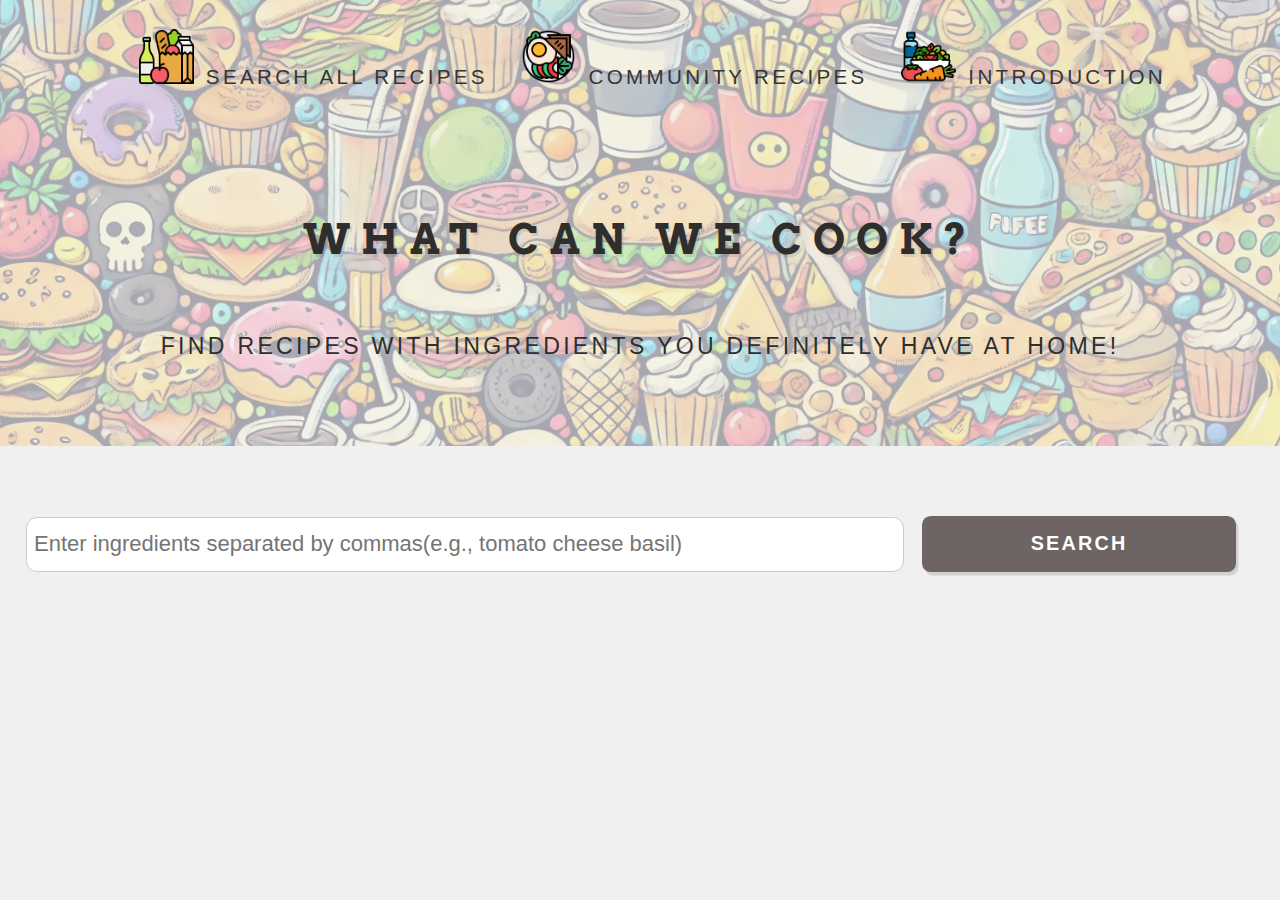
<file: index.html>
<head>
    <title>What can we cook?</title>
    <meta charset="utf-8" />
    <link rel="icon" type="image/x-icon" href="images/food.ico">
    <meta name="viewport" content="width=device-width, initial-scale=1, user-scalable=no" />
    <link rel="stylesheet" href="assets/css/main.css" />
    <link rel="stylesheet" href="https://www.w3schools.com/w3css/4/w3.css">
</head>
<body class="no-sidebar is-preload">
    <div id="page-wrapper">

        <!-- Header -->
        <section id="header">
            <div class="container">
                <h1 id="logo"><a href="index.html">What can we cook?</a></h1>
                <p>Find recipes with ingredients you definitely have at home!</p>
                <nav id="nav">
                    <ul>
                        <li>
                            <a href="index.html">
                                <input type="image" id="myimage" style="height:50px;width:50px;" src="groceries.png" />
                                <span>Search all Recipes</span>
                            </a>
                        </li>
                        <li>
                            <a href="indexqn.html">
                                <input type="image" id="myimage" style="height:50px;width:50px;" src="food.png" />
                                <span>Community Recipes</span>
                            </a>
                        </li>
                        <li>
                            <a href="indexsearch.html">
                                <input type="image" id="myimage" style="height:50px;width:50px;" src="healthy.png" />
                                <span>Introduction</span>
                            </a>
                        </li>
                    </ul>
                </nav>
            </div>
        </section>

        <!-- Filter Section -->
        <section class="filter-section w3-container w3-padding-large w3-padding-64">
            <div class="input-container w3-center w3-flex w3-align-items-center full-width">
                <input type="text" id="filterInput" class="w3-input w3-border w3-round-large full-width" 
                       placeholder="Enter ingredients separated by commas(e.g., tomato cheese basil)">
                <button id="filterButton" class="button w3-round-large w3-xlarge w3-margin-right">Search</button>
            </div>
            <div id="resultsContainer" class="results-container w3-margin-top">
                <!-- Filtered recipes will be dynamically added here by JavaScript -->
            </div>
        </section>
    </div>

    <!-- Scripts -->
    <script src="assets/js/jquery.min.js"></script>
    <script src="assets/js/jquery.dropotron.min.js"></script>
    <script src="assets/js/browser.min.js"></script>
    <script src="assets/js/breakpoints.min.js"></script>
    <script src="assets/js/util.js"></script>
    <script src="assets/js/main.js"></script>
    <script src="assets/js/scripts.js"></script>
</body>
</file>
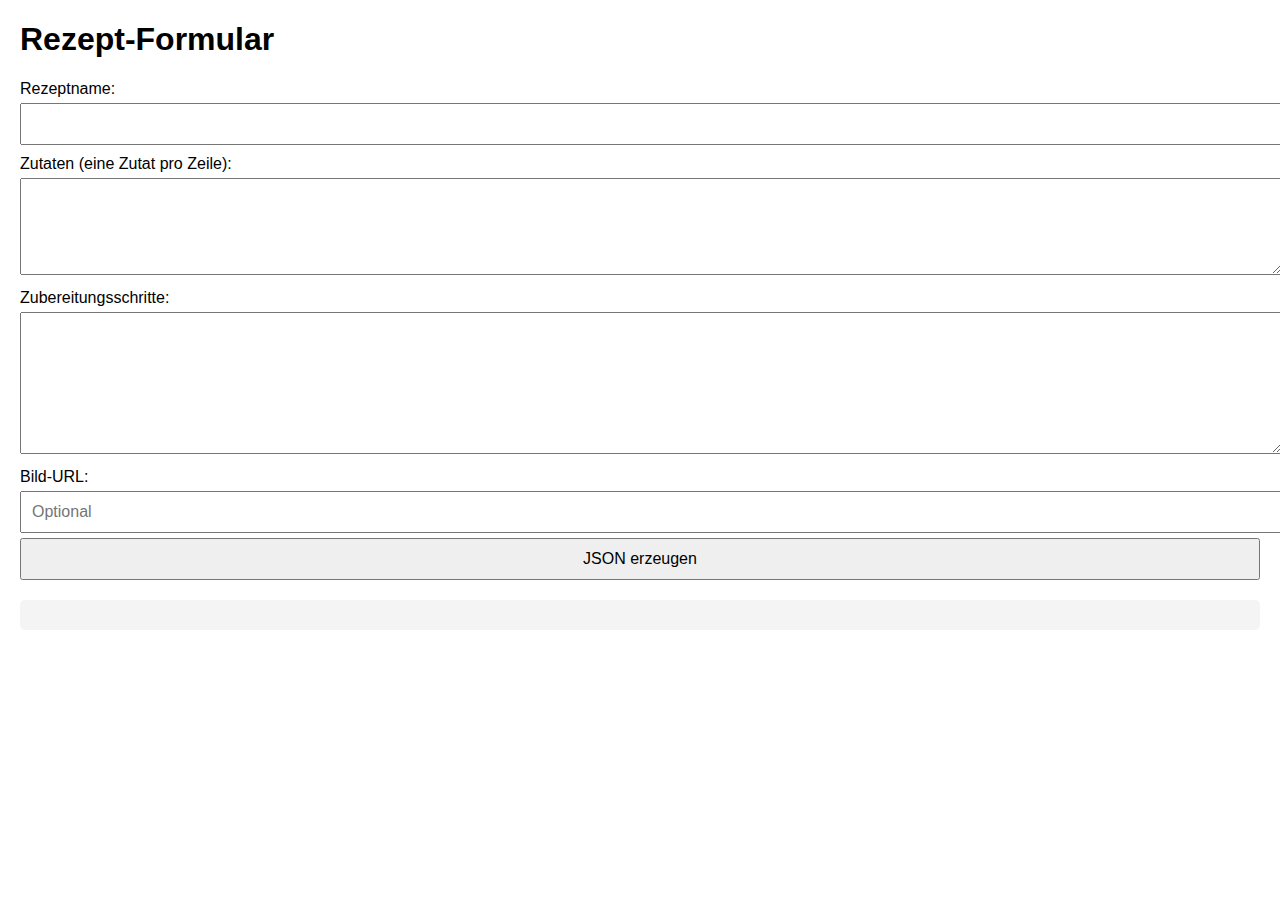
<file: formular.html>
<!DOCTYPE html>
<html lang="de">
<head>
    <meta charset="UTF-8">
    <meta name="viewport" content="width=device-width, initial-scale=1.0">
    <title>Rezept-Formular</title>
    <style>
        body {
            font-family: Arial, sans-serif;
            margin: 20px;
        }
        label {
            display: block;
            margin-top: 10px;
        }
        input, textarea, button {
            width: 100%;
            padding: 10px;
            margin-top: 5px;
            font-size: 1em;
        }
        .output {
            background-color: #f4f4f4;
            padding: 15px;
            margin-top: 20px;
            border-radius: 5px;
        }
    </style>
</head>
<body>

    <h1>Rezept-Formular</h1>
    <form id="recipeForm">
        <label for="name">Rezeptname:</label>
        <input type="text" id="name" name="name" required>

        <label for="ingredients">Zutaten (eine Zutat pro Zeile):</label>
        <textarea id="ingredients" name="ingredients" rows="5" required></textarea>

        <label for="preparation">Zubereitungsschritte:</label>
        <textarea id="preparation" name="preparation" rows="8" required></textarea>

        <label for="image">Bild-URL:</label>
        <input type="text" id="image" name="image" placeholder="Optional">

        <button type="button" onclick="generateJSON()">JSON erzeugen</button>
    </form>

    <div class="output" id="output"></div>

    <script>
        function generateJSON() {
            const name = document.getElementById("name").value;
            const ingredients = document.getElementById("ingredients").value
                .split("\n")
                .map(ingredient => ingredient.trim())
                .filter(ingredient => ingredient.length > 0);
            const preparation = document.getElementById("preparation").value;
            const image = document.getElementById("image").value;

            const recipeJSON = {
                name: name,
                ingredients: ingredients,
                preparation: preparation,
                image: image || null
            };

            document.getElementById("output").innerHTML = `<h2>Rezept JSON:</h2><pre>${JSON.stringify(recipeJSON, null, 2)}</pre>`;
        }
    </script>

</body>
</html>
</file>
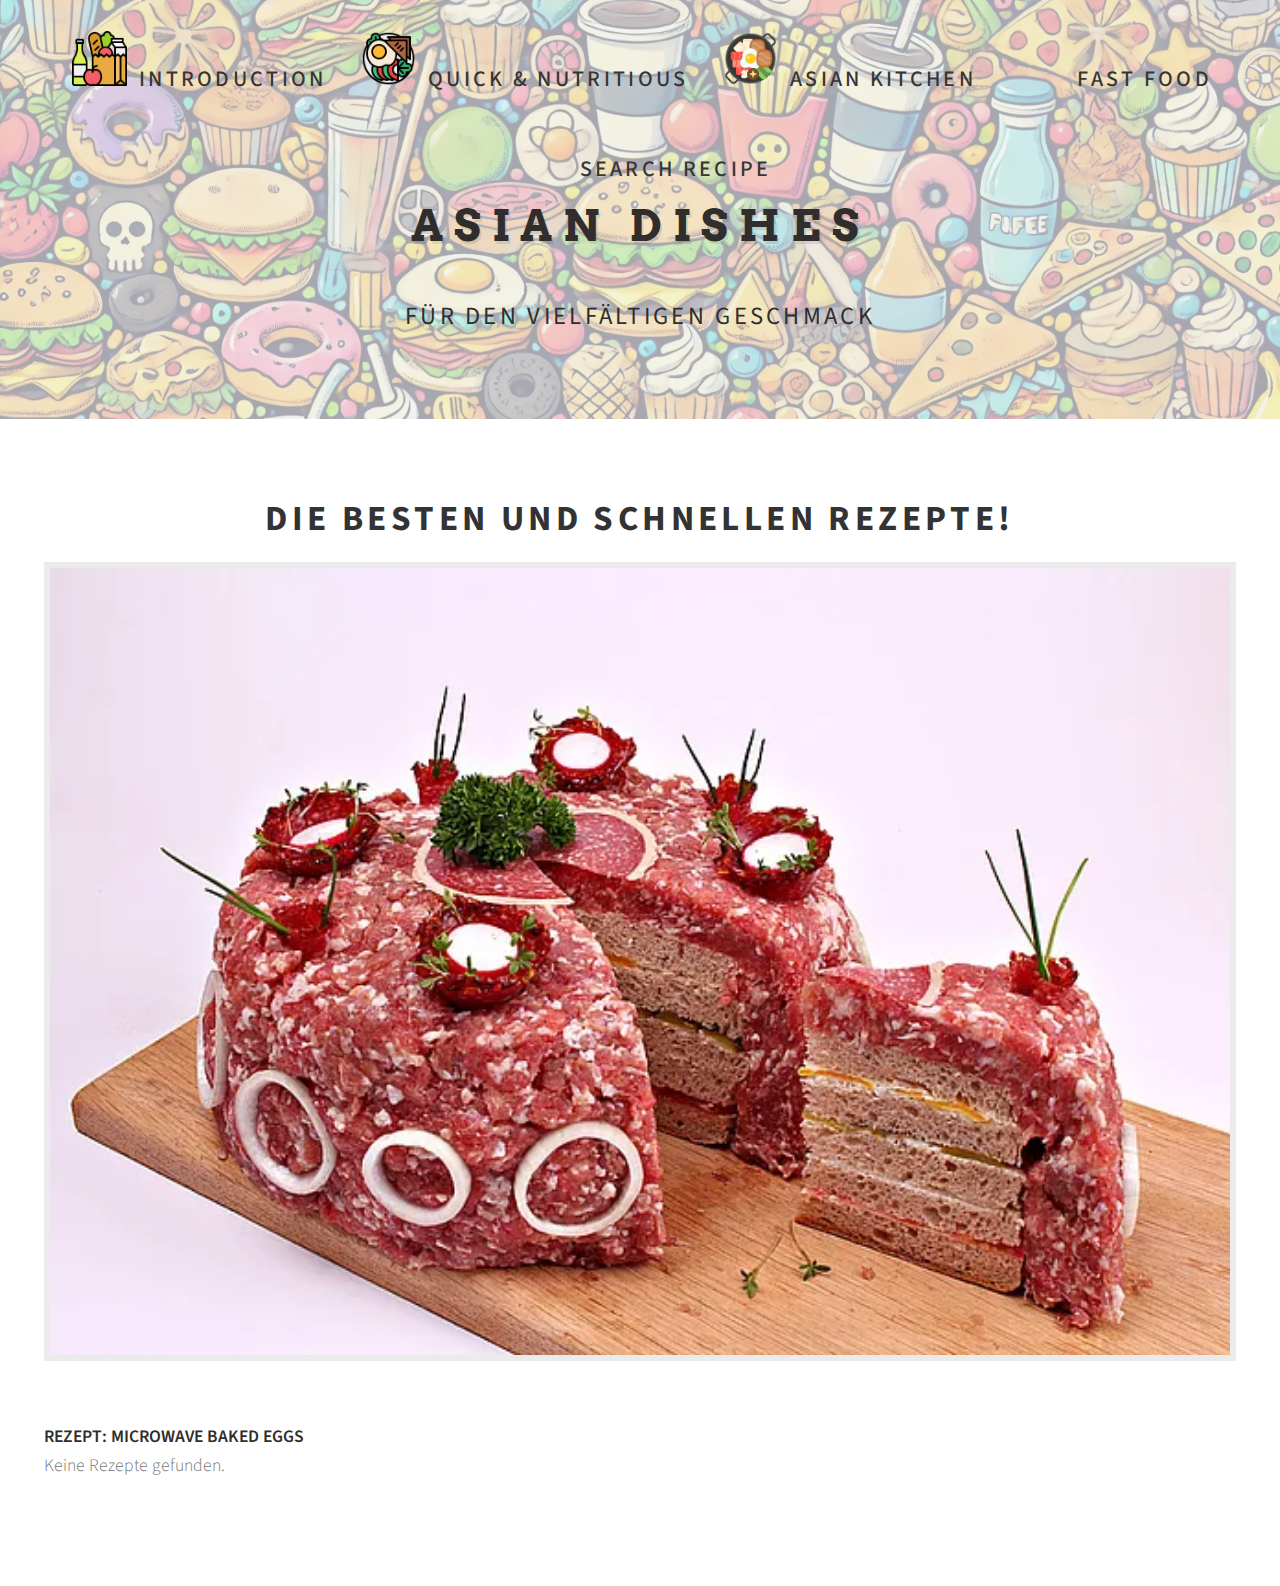
<file: indexasia.html>
<!DOCTYPE HTML>
<!--
	Strongly Typed by HTML5 UP
	html5up.net | @ajlkn
	Free for personal and commercial use under the CCA 3.0 license (html5up.net/license)
-->
<html>
	<head>
		<title>Asian Dishes</title>
		<meta charset="utf-8" />
		<meta name="viewport" content="width=device-width, initial-scale=1, user-scalable=no" />
		<link rel="stylesheet" href="assets/css/main.css" />
	</head>
	<body class="no-sidebar is-preload">
		<div id="page-wrapper">

			<!-- Header -->
				<section id="header">
					<div class="container">

						<!-- Logo -->
							<h1 id="logo"><a href="index.html">Asian Dishes</a></h1>
							<p>Für den vielfältigen Geschmack</p>

						<!-- Nav -->
						<nav id="nav">
							<ul>
								<li>
									<a href="index.html">
										<input type="image" id="myimage" style="height:50px;width:50px;" src="groceries.png" />
										<span>Introduction</span>
									</a>
									
								</li>
								
								<li>
									<a href="indexqn.html">
										<input type="image" id="myimage" style="height:50px;width:50px;" src="food.png" />
										<span>Quick & Nutritious</span>
									</a>
								</li>
								
								<li>
									<a href="indexasia.html">
										<input type="image" id="myimage" style="height:50px;width:50px;" src="asian.png" />
										<span>Asian Kitchen</span>
									</a>
								</li>
							
								<li>
									<a href="indexfastfood.html">
										<input type="image" id="myimage" style="height:50px;width:50px;" src="fastfood.png" />
										<span>Fast Food</span>
									</a>
								</li>
							
								<li>
									<a href="indexsearch.html">
										<input type="image" id="myimage" style="height:50px;width:50px;" src="healthy.png" />
										<span>Search Recipe</span>
									</a>
								</li>
							</ul>
						</nav>

				</div>
			</section>
			<!-- Main -->
				<section id="main">
					<div class="container">
						<div id="content">

							<!-- Post -->
								<article class="box post">
									<header>
										<h2>Die besten und schnellen Rezepte!</h2>
									</header>
									<span class="image featured"><img src="images/pic05.jpg" alt="" /></span>
									<h1>Rezept: Microwave Baked Eggs</h1>
    									<div id="rezept-container"></div>
								</article>

						</div>
					</div>
				</section>

		</div>

		<!-- Scripts -->
			<script src="assets/js/jquery.min.js"></script>
			<script src="assets/js/jquery.dropotron.min.js"></script>
			<script src="assets/js/browser.min.js"></script>
			<script src="assets/js/breakpoints.min.js"></script>
			<script src="assets/js/util.js"></script>
			<script src="assets/js/main.js"></script>
			<script>
				fetch('rezepte.json')
					.then(response => response.json())
					.then(data => {
						const rezeptContainer = document.getElementById('rezept-container');
						const recipesToFind = ['Sweet potato & peanut curry', 'egg fried rice', 'Halloumi flatbreads'];
						let foundRecipes = 0;
				
						recipesToFind.forEach(recipeName => {
							const rezept = data.rezepte.find(r => r.name === recipeName);
							if (rezept) {
								const rezeptElement = document.createElement('div');
								rezeptElement.innerHTML = `<h2>${rezept.name}</h2><p>${rezept.ingredients}</p><p>${rezept.preparation}</p>`;
								rezeptContainer.appendChild(rezeptElement);
								foundRecipes++;
							} else {
								rezeptContainer.innerHTML += `<p>${recipeName} nicht gefunden.</p>`;
							}
						});
				
						if (foundRecipes === 0) {
							rezeptContainer.innerHTML = '<p>Keine Rezepte gefunden.</p>';
						}
					})
					.catch(error => console.error('Error loading the JSON file:', error));
				</script>

	</body>
</html>
</file>
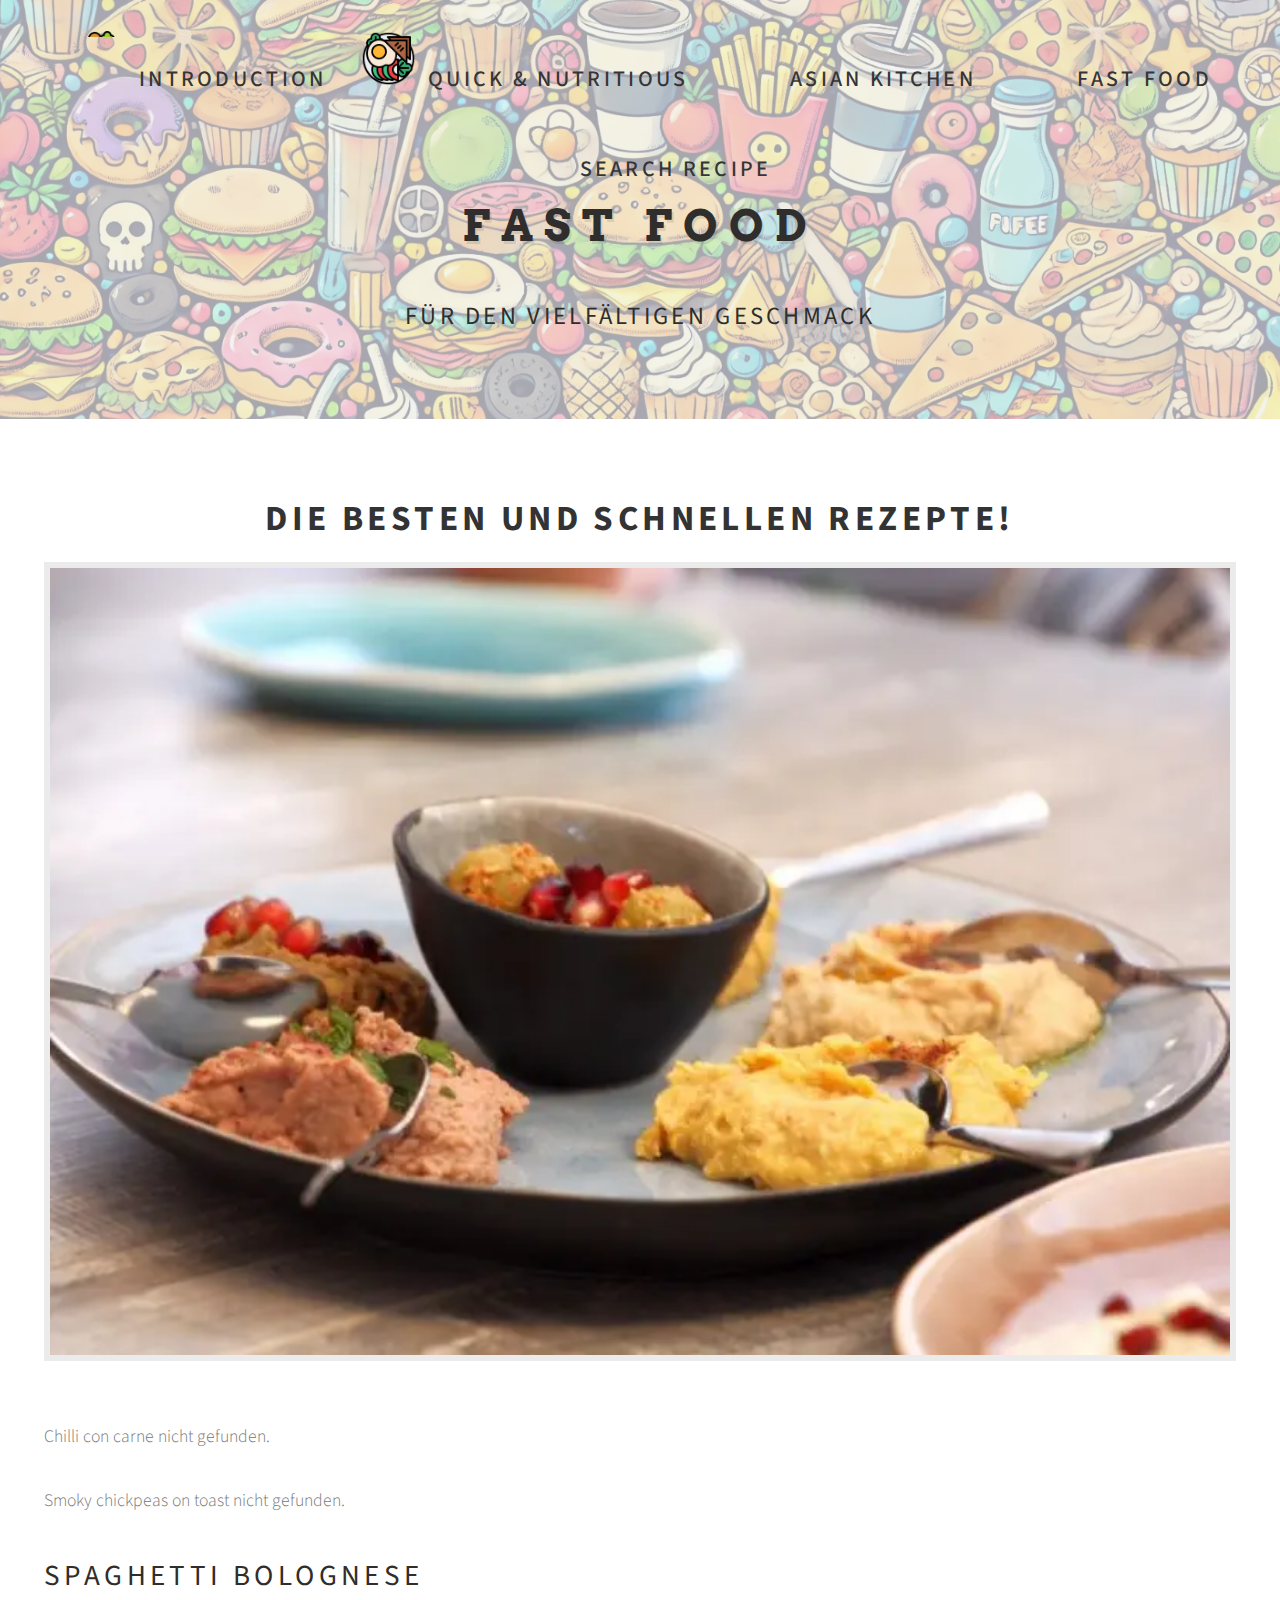
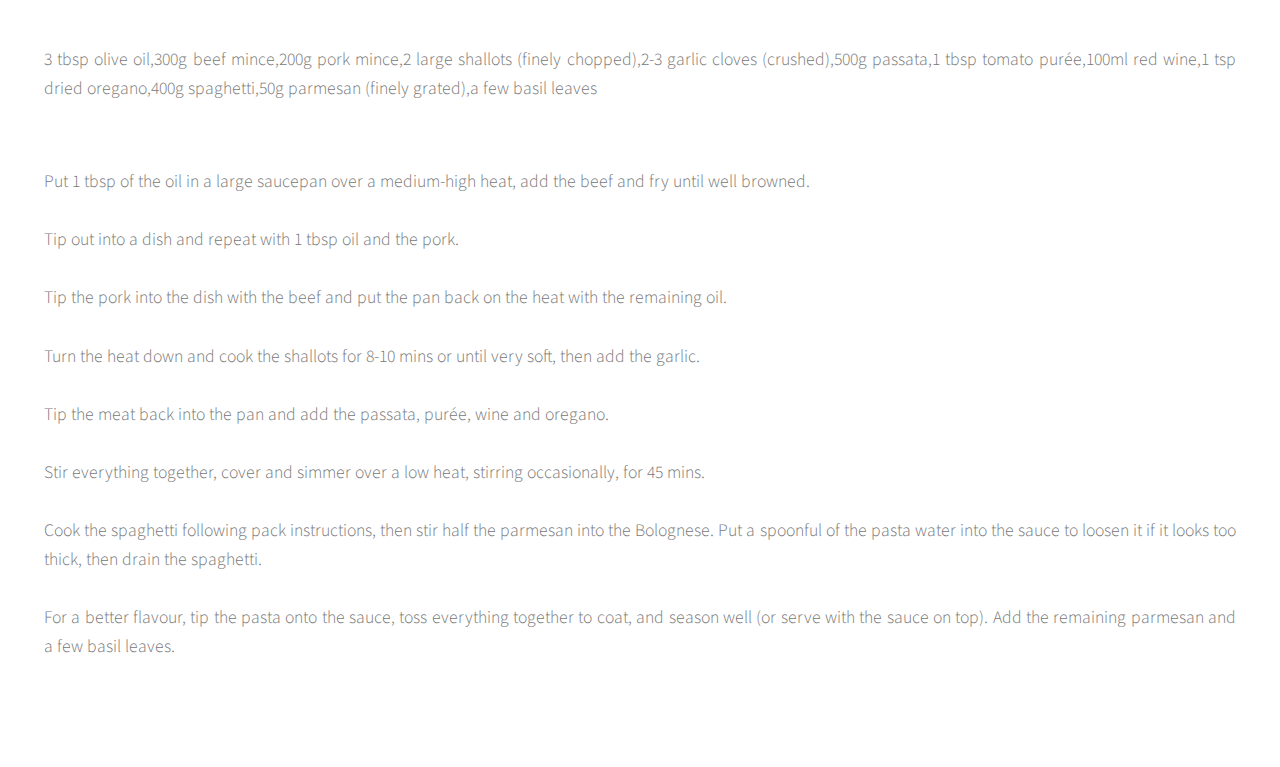
<file: indexfastfood.html>
<!DOCTYPE HTML>
<!--
	Strongly Typed by HTML5 UP
	html5up.net | @ajlkn
	Free for personal and commercial use under the CCA 3.0 license (html5up.net/license)
-->
<html>
	<head>
		<title>Quick and Nutritious</title>
		<meta charset="utf-8" />
		<meta name="viewport" content="width=device-width, initial-scale=1, user-scalable=no" />
		<link rel="stylesheet" href="assets/css/main.css" />
	</head>
	<body class="no-sidebar is-preload">
		<div id="page-wrapper">

			<!-- Header -->
				<section id="header">
					<div class="container">

						<!-- Logo -->
							<h1 id="logo"><a href="index.html">Fast Food</a></h1>
							<p>Für den vielfältigen Geschmack</p>

						<!-- Nav -->
						<nav id="nav">
							<ul>
								<li>
									<a href="index.html">
										<input type="image" id="myimage" style="height:50px;width:50px;" src="groceries.png" />
										<span>Introduction</span>
									</a>
									<ul>
										<li><a href="indexqn.html">Quick and Nutritious</a></li>
										<li><a href="indexasia.html">Asian Dishes</a></li>
										<li><a href="indexfastfood.html">Fast Food</a></li>
										<li><a href="indexsearch.html">Search</a></li>
									</ul>
								</li>
								
								<li>
									<a href="indexqn.html">
										<input type="image" id="myimage" style="height:50px;width:50px;" src="food.png" />
										<span>Quick & Nutritious</span>
									</a>
								</li>
								
								<li>
									<a href="indexasia.html">
										<input type="image" id="myimage" style="height:50px;width:50px;" src="asian.png" />
										<span>Asian Kitchen</span>
									</a>
								</li>
							
								<li>
									<a href="indexfastfood.html">
										<input type="image" id="myimage" style="height:50px;width:50px;" src="fastfood.png" />
										<span>Fast Food</span>
									</a>
								</li>
							
								<li>
									<a href="indexsearch.html">
										<input type="image" id="myimage" style="height:50px;width:50px;" src="healthy.png" />
										<span>Search Recipe</span>
									</a>
								</li>
							</ul>
						</nav>

				</div>
			</section>
			<!-- Main -->
				<section id="main">
					<div class="container">
						<div id="content">

							<!-- Post -->
								<article class="box post">
									<header>
										<h2>Die besten und schnellen Rezepte!</h2>
									</header>
									<span class="image featured"><img src="images/pic02.jpg" alt="" /></span>
    									<div id="rezept-container"></div>
								</article>

						</div>
					</div>
				</section>

			

		<!-- Scripts -->
			<script src="assets/js/jquery.min.js"></script>
			<script src="assets/js/jquery.dropotron.min.js"></script>
			<script src="assets/js/browser.min.js"></script>
			<script src="assets/js/breakpoints.min.js"></script>
			<script src="assets/js/util.js"></script>
			<script src="assets/js/main.js"></script>
			<script>
				fetch('rezepte.json')
					.then(response => response.json())
					.then(data => {
						const rezeptContainer = document.getElementById('rezept-container');
						const recipesToFind = ['Chilli con carne', 'Smoky chickpeas on toast', 'Spaghetti Bolognese'];
						let foundRecipes = 0;
				
						recipesToFind.forEach(recipeName => {
							const rezept = data.rezepte.find(r => r.name === recipeName);
							if (rezept) {
								const rezeptElement = document.createElement('div');
								rezeptElement.innerHTML = `<h2>${rezept.name}</h2><p>${rezept.ingredients}</p><p>${rezept.preparation}</p>`;
								rezeptContainer.appendChild(rezeptElement);
								foundRecipes++;
							} else {
								rezeptContainer.innerHTML += `<p>${recipeName} nicht gefunden.</p>`;
							}
						});
				
						if (foundRecipes === 0) {
							rezeptContainer.innerHTML = '<p>Keine Rezepte gefunden.</p>';
						}
					})
					.catch(error => console.error('Error loading the JSON file:', error));
				</script>

	</body>
</html>
</file>
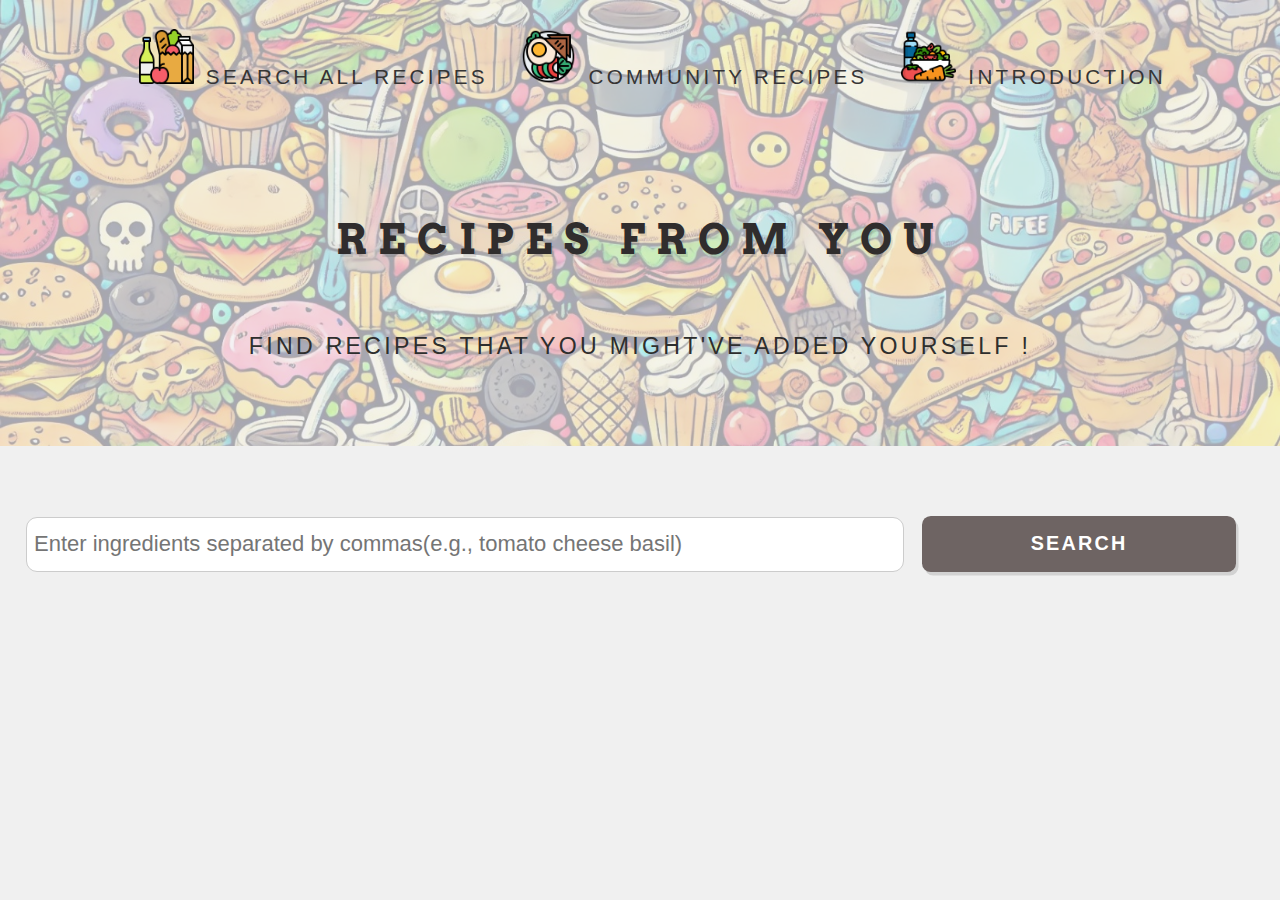
<file: indexqn.html>
<head>
    <title>What can we cook?</title>
    <meta charset="utf-8" />
    <link rel="icon" type="image/x-icon" href="images/food.ico">
    <meta name="viewport" content="width=device-width, initial-scale=1, user-scalable=no" />
    <link rel="stylesheet" href="assets/css/main.css" />
    <link rel="stylesheet" href="https://www.w3schools.com/w3css/4/w3.css">
</head>
<body class="no-sidebar is-preload">
    <div id="page-wrapper">

        <!-- Header -->
        <section id="header">
            <div class="container">
                <h1 id="logo"><a href="index.html">Recipes from you</a></h1>
                <p>Find recipes that you might've added yourself !</p>
                <nav id="nav">
                    <ul>
                        <li>
                            <a href="index.html">
                                <input type="image" id="myimage" style="height:50px;width:50px;" src="groceries.png" />
                                <span>Search all Recipes</span>
                            </a>
                        </li>
                        <li>
                            <a href="indexqn.html">
                                <input type="image" id="myimage" style="height:50px;width:50px;" src="food.png" />
                                <span>Community Recipes</span>
                            </a>
                        </li>
                        <li>
                            <a href="indexsearch.html">
                                <input type="image" id="myimage" style="height:50px;width:50px;" src="healthy.png" />
                                <span>Introduction</span>
                            </a>
                        </li>
                    </ul>
                </nav>
            </div>
        </section>

        <!-- Filter Section -->
        <section class="filter-section w3-container w3-padding-large w3-padding-64">
            <div class="input-container w3-center w3-flex w3-align-items-center full-width">
                <input type="text" id="filterInput" class="w3-input w3-border w3-round-large full-width" 
                       placeholder="Enter ingredients separated by commas(e.g., tomato cheese basil)">
                <button id="filterButton" class="button w3-round-large w3-xlarge w3-margin-right">Search</button>
            </div>
            <div id="resultsContainer" class="results-container w3-margin-top">
                <!-- Filtered recipes will be dynamically added here by JavaScript -->
            </div>
        </section>
    </div>

    <!-- Scripts -->
    <script src="assets/js/jquery.min.js"></script>
    <script src="assets/js/jquery.dropotron.min.js"></script>
    <script src="assets/js/browser.min.js"></script>
    <script src="assets/js/breakpoints.min.js"></script>
    <script src="assets/js/util.js"></script>
    <script src="assets/js/main.js"></script>
    <script src="assets/js/scripts.js"></script>
</body>
</file>
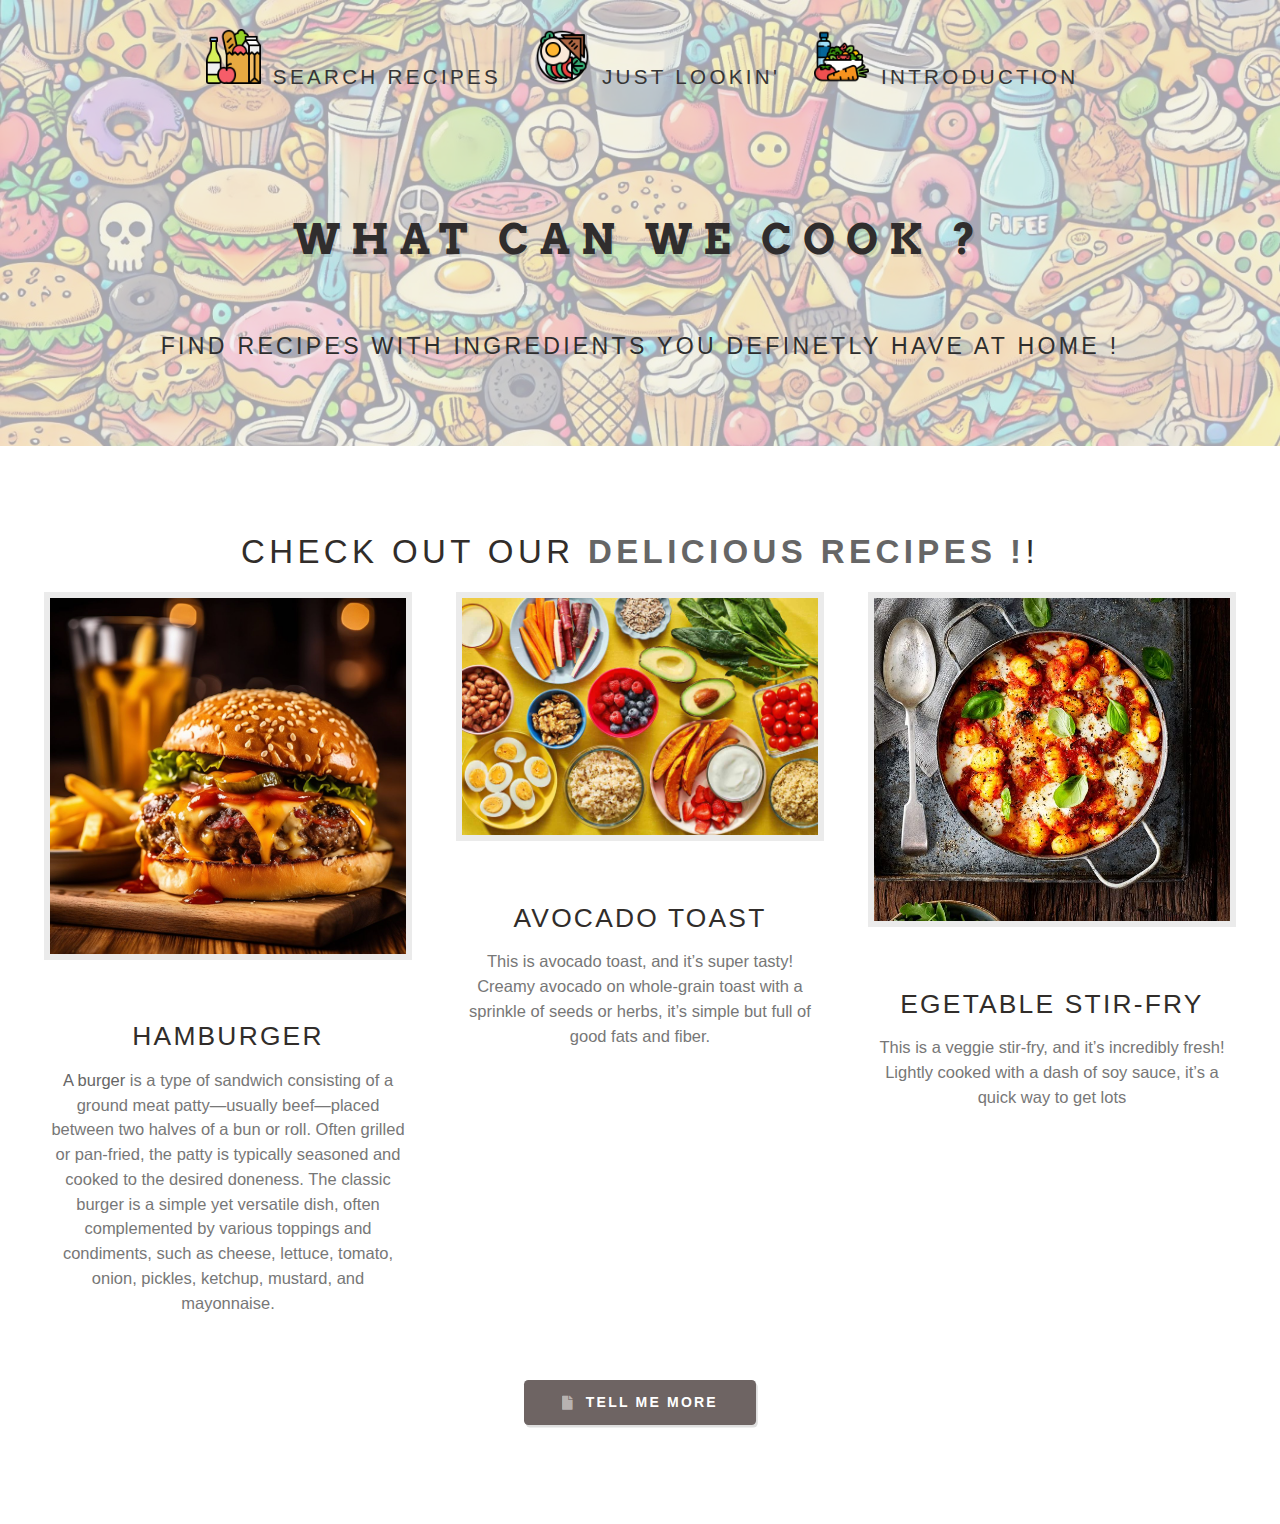
<file: indexsearch.html>
<!DOCTYPE HTML>
<!--
	Strongly Typed by HTML5 UP
	html5up.net | @ajlkn
	Free for personal and commercial use under the CCA 3.0 license (html5up.net/license)
-->
<html>
	<head>
		<title>Recipes for Students</title>
		<meta charset="utf-8" />
		<link rel="icon" type="image/x-icon" href="images/food.ico">
		<meta name="viewport" content="width=device-width, initial-scale=1, user-scalable=no" />
		<link rel="stylesheet" href="assets/css/main.css" />
		<link rel="stylesheet" href="https://www.w3schools.com/w3css/4/w3.css">
	</head>
	<body class="no-sidebar is-preload">
		<div id="page-wrapper">

				<!-- Header -->
				<section id="header">
					<div class="container">
	
						<!-- Logo -->
							<h1 id="logo"><a href="index.html">What can we cook ? </a></h1>
							<p>Find recipes with ingredients you definetly have at home ! </p>
	
						<!-- Nav -->
							<nav id="nav">
								<ul>
									<li>
										<a href="index.html">
											<input type="image" id="myimage" style="height:50px;width:50px;" src="groceries.png" />
											<span>Search Recipes</span>
										</a>
									</li>
									
									<li>
										<a href="indexqn.html">
											<input type="image" id="myimage" style="height:50px;width:50px;" src="food.png" />
											<span>Just lookin'</span>
										</a>
						
									</li>
									
								
								
									<li>
										<a href="indexsearch.html">
											<input type="image" id="myimage" style="height:50px;width:50px;" src="healthy.png" />
											<span>Introduction</span>
										</a>
									</li>
								</ul>
							</nav>
	
					</div>
				</section>

			<!-- Features -->
				<section id="features">
					<div class="container">
						<header>
							<h2>Check out our <strong>delicious Recipes !</strong>!</h2>
						</header>
						<div class="row aln-center">
							<div class="col-4 col-6-medium col-12-small">

								<!-- Feature -->
									<section>
										<a href="#" class="image featured"><img src="front1.jpg" alt="" /></a>
										<header>
											<h3>Hamburger</h3>
										</header>
										<p><strong>A burger</strong> is a type of sandwich consisting of a ground meat patty—usually beef—placed between two halves of a bun or roll. Often grilled or pan-fried, the patty is typically seasoned and cooked to the desired doneness. The classic burger is a simple yet versatile dish, often complemented by various toppings and condiments, such as cheese, lettuce, tomato, onion, pickles, ketchup, mustard, and mayonnaise.</p>
									</section>

							</div>
							<div class="col-4 col-6-medium col-12-small">

								<!-- Feature -->
									<section>
										<a href="#" class="image featured"><img src="front2.jpg" alt="" /></a>
										<header>
											<h3>Avocado Toast</h3>
										</header>
										<p>This is avocado toast, and it’s super tasty! Creamy avocado on whole-grain toast with a sprinkle of seeds or herbs, it’s simple but full of good fats and fiber.</p>
									</section>

							</div>
							<div class="col-4 col-6-medium col-12-small">

								<!-- Feature -->
									<section>
										<a href="#" class="image featured"><img src="front3.jpg" alt="" /></a>
										<header>
											<h3>egetable Stir-Fry</h3>
										</header>
										<p>This is a veggie stir-fry, and it’s incredibly fresh! Lightly cooked with a dash of soy sauce, it’s a quick way to get lots</p>
									</section>

							</div>
							<div class="col-12">
								<ul class="actions">
									<li><a href="#" class="button icon solid fa-file">Tell Me More</a></li>
								</ul>
							</div>
						</div>
					</div>
				</section>

			

		</div>

		<!-- Scripts -->
			<script src="assets/js/jquery.min.js"></script>
			<script src="assets/js/jquery.dropotron.min.js"></script>
			<script src="assets/js/browser.min.js"></script>
			<script src="assets/js/breakpoints.min.js"></script>
			<script src="assets/js/util.js"></script>
			<script src="assets/js/main.js"></script>

	</body>
</html>
</file>
<file: assets/css/main.css>
@import url("fontawesome-all.min.css");
@import url("https://fonts.googleapis.com/css?family=Source+Sans+Pro:300,400,600|Arvo:700");

/*
	Strongly Typed by HTML5 UP
	html5up.net | @ajlkn
	Free for personal and commercial use under the CCA 3.0 license (html5up.net/license)
*/

html, body, div, span, applet, object,
iframe, h1, h2, h3, h4, h5, h6, p, blockquote,
pre, a, abbr, acronym, address, big, cite,
code, del, dfn, em, img, ins, kbd, q, s, samp,
small, strike, strong, sub, sup, tt, var, b,
u, i, center, dl, dt, dd, ol, ul, li, fieldset,
form, label, legend, table, caption, tbody,
tfoot, thead, tr, th, td, article, aside,
canvas, details, embed, figure, figcaption,
footer, header, hgroup, menu, nav, output, ruby,
section, summary, time, mark, audio, video {
	margin: 0;
	padding: 0;
	border: 0;
	font-size: 100%;
	font: inherit;
	vertical-align: baseline;}

article, aside, details, figcaption, figure,
footer, header, hgroup, menu, nav, section {
	display: block;}

body {
	line-height: 1;
	-moz-transform: scale(1.1); /* for Firefox, default 1*/
    zoom:110%; /* For Chrome, IE, default 100%*/
	

}






.full-width {
    width: 100%;
}

/* Adjust the container to align items and increase search bar height on small screens */
@media (max-width: 900px) {
    .input-container {
        flex-direction: column;
        align-items: center;
    }

    #filterInput {
        margin-bottom: 10px;
        padding: 16px !important; /* Force padding to apply */
        font-size: 20px !important; /* Force font size to apply */
        height: auto !important; /* Allow automatic height adjustment */
        max-height: 150px; /* Limit maximum height */
        resize: vertical; /* Enable vertical resizing */
        overflow-y: auto; /* Add scrolling if text exceeds max height */
        box-sizing: border-box;
    }

    #filterButton {
        width: 100%;
        font-size: 18px !important;
        padding: 12px !important; /* Force padding to apply */
        margin-left: 0px;
    }
}

/* Styles for input and button on larger screens */
#filterInput {
    padding: 6px !important; /* Reduce padding to make input field shorter */
    font-size: 20px !important; /* Set font size */
    line-height: normal !important; /* Normalize line-height */
    border-radius: 5px; /* Keep slight rounding */
    width: 100%; /* Ensure full width responsiveness */
    height: 50px !important;
    resize: vertical; /* Enable vertical resizing */
    box-sizing: border-box; /* Ensures padding doesn’t increase height */
}

#filterButton {
    width: 100% !important;
    font-size: 18px !important;
    padding: 12px !important; /* Force padding to apply */
    margin-left: 6px;
}





article.post {
    position: relative; /* Enable absolute positioning of child elements */
    padding-top: 20px;
	
	
	
}

/* Base styling for desktop */
.recipe-image {
    width: 400px;
    height: auto;
    position: absolute;
    top: 15px;
    right: 15px;
    border-radius: 5px;
	border: 3px solid white;
		
}

button.show-preparation-btn {
    display: none;
}

/* Only show the "Show Preparation" button on screens smaller than 900px */
@media (max-width: 900px) {
    button.show-preparation-btn {
        display: inline-block !important; /* Force display to inline-block on mobile */
    }
}

/* Other mobile adjustments for recipe image positioning */
@media (max-width: 900px) {
    .recipe-image {
        position: static;
        display: block;
        margin: 10px auto;
        width: 80%;
        max-width: 250px;
    }

    .box.post {
        padding-top: 20px;
        text-align: left;
    }
}




ol, ul {
	list-style: none;
}

blockquote, q {
	quotes: none;
}

	blockquote:before, blockquote:after, q:before, q:after {
		content: '';
		content: none;
	}

table {
	border-collapse: collapse;
	border-spacing: 0;
}

body {
	-webkit-text-size-adjust: none;
}

mark {
	background-color: transparent;
	color: inherit;
}

input::-moz-focus-inner {
	border: 0;
	padding: 0;
}

input, select, textarea {
	-moz-appearance: none;
	-webkit-appearance: none;
	-ms-appearance: none;
	appearance: none;
}

/* Basic */

	html {
		box-sizing: border-box;
		
	}

	*, *:before, *:after {
		box-sizing: inherit;
	}

	body {
		background: #f0f0f0;
	}

		body.is-preload *, body.is-preload *:before, body.is-preload *:after {
			-moz-animation: none !important;
			-webkit-animation: none !important;
			-ms-animation: none !important;
			animation: none !important;
			-moz-transition: none !important;
			-webkit-transition: none !important;
			-ms-transition: none !important;
			transition: none !important;
		}

	body, input, textarea, select {
		font-family: 'Source Sans Pro';
		font-weight: 300;
		color: #777;
		line-height: 1.65em;
		font-size: 15pt;
	}

	h1, h2, h3, h4, h5, h6 {
		font-weight: 600;
		text-transform: uppercase;
		color: #312d2a;
	}

	h1 a, h2 a, h3 a, h4 a, h5 a, h6 a {
		color: inherit;
		text-decoration: none;
		border: 0;
	}

	h2 {
		font-size: 1.65em;
		font-weight: 400;
		letter-spacing: 4px;
		margin: 0 0 1.5em 0;
		line-height: 1.75em;
	}

	h3 {
		font-size: 1em;
		letter-spacing: 2px;
		margin: 0 0 1.25em 0;
	}

	a {
		-moz-transition: color 0.25s ease-in-out, border-bottom-color 0.25s ease-in-out;
		-webkit-transition: color 0.25s ease-in-out, border-bottom-color 0.25s ease-in-out;
		-ms-transition: color 0.25s ease-in-out, border-bottom-color 0.25s ease-in-out;
		transition: color 0.25s ease-in-out, border-bottom-color 0.25s ease-in-out;
		color: #666666;
		text-decoration: none;
		border-bottom: solid 1px #ddd;
	}

		a strong {
			-moz-transition: color 0.25s ease-in-out, border-bottom-color 0.25s ease-in-out;
			-webkit-transition: color 0.25s ease-in-out, border-bottom-color 0.25s ease-in-out;
			-ms-transition: color 0.25s ease-in-out, border-bottom-color 0.25s ease-in-out;
			transition: color 0.25s ease-in-out, border-bottom-color 0.25s ease-in-out;
		}

		a:hover {
			color: #7a4b45;
			border-bottom-color: rgba(255, 255, 255, 0);
		}

			a:hover strong {
				color: #ede06a;
			}

	strong, b {
		font-weight: 600;
		color: #666;
	}

	em, i {
		font-style: italic;
	}

	sub {
		position: relative;
		top: 0.5em;
		font-size: 0.8em;
	}

	sup {
		position: relative;
		top: -0.5em;
		font-size: 0.8em;
	}

	hr {
		border: 0;
		border-top: solid 1px #ddd;
	}

	blockquote {
		border-left: solid 0.5em #ddd;
		padding: 1em 0 1em 2em;
		font-style: italic;
	}

	p {
		text-align: justify;
		margin-bottom: 2em;
		
	}

	.highlight {
		color: #e6394791; /* Use any color you prefer */
		font-weight: bold;
	}

	/* Style for the section titles */
article header h2 {
    font-size: 2em; /* Makes the title larger */
    font-weight: bold; /* Makes the title bolder */
    color: #333; /* Optional: Change the color if needed */
    margin-bottom: 10px; /* Adds spacing below the title */
}

/* Style for the subheadings like Ingredients, Not needed, Preparation */
article p strong {
    font-size: 1.2em; /* Increases the font size */
    font-weight: bold; /* Makes the text bold */
    color: #333; /* Optional: Change the color if needed */
    margin-bottom: 5px; /* Adds spacing below the subheading */
}


#resultsContainer {
    display: flex;
    flex-wrap: wrap;
    gap: 20px; /* Space between the recipes */
}

#resultsContainer article {
    flex: 1 1 calc(100% - 20px); /* Ensure four columns, with space between */
    box-sizing: border-box; /* Make sure padding and margin are accounted for */
    padding: 10px;
    border: 1px solid #ddd;
    border-radius: 8px;
    background-color: #29262615;
    margin-bottom: 20px;
	border: 8px solid rgb(255, 255, 255);
}

@media (max-width: 768px) {
    #resultsContainer article {
        flex: 1 1 100%; /* Single column on smaller screens */
    }
}

	ul, ol, dl, table, blockquote {
		margin-bottom: 2em;
	}

	br.clear {
		clear: both;
	}

/* Container */

	.container {
		margin: 0 auto;
		max-width: 100%;
		width: 70em;
	}

		@media screen and (max-width: 1680px) {

			.container {
				width: 68em;
			}

		}

		@media screen and (max-width: 1280px) {

			.container {
				width: calc(100% - 80px);
			}

		}

		@media screen and (max-width: 980px) {

			.container {
				width: calc(100% - 100px);
			}

		}

		@media screen and (max-width: 736px) {

			.container {
				width: calc(100% - 40px);
			}

		}

		

/* Row */

	.row {
		display: flex;
		flex-wrap: wrap;
		box-sizing: border-box;
		align-items: stretch;
	}

		.row > * {
			box-sizing: border-box;
		}

		.row.gtr-uniform > * > :last-child {
			margin-bottom: 0;
		}

		.row.aln-left {
			justify-content: flex-start;
		}

		.row.aln-center {
			justify-content: center;
		}

		.row.aln-right {
			justify-content: flex-end;
		}

		.row.aln-top {
			align-items: flex-start;
		}

		.row.aln-middle {
			align-items: center;
		}

		.row.aln-bottom {
			align-items: flex-end;
		}

		.row > .imp {
			order: -1;
		}

		.row > .col-1 {
			width: 8.33333%;
		}

		.row > .off-1 {
			margin-left: 8.33333%;
		}

		.row > .col-2 {
			width: 16.66667%;
		}

		.row > .off-2 {
			margin-left: 16.66667%;
		}

		.row > .col-3 {
			width: 25%;
		}

		.row > .off-3 {
			margin-left: 25%;
		}

		.row > .col-4 {
			width: 33.33333%;
		}

		.row > .off-4 {
			margin-left: 33.33333%;
		}

		.row > .col-5 {
			width: 41.66667%;
		}

		.row > .off-5 {
			margin-left: 41.66667%;
		}

		.row > .col-6 {
			width: 50%;
		}

		.row > .off-6 {
			margin-left: 50%;
		}

		.row > .col-7 {
			width: 58.33333%;
		}

		.row > .off-7 {
			margin-left: 58.33333%;
		}

		.row > .col-8 {
			width: 66.66667%;
		}

		.row > .off-8 {
			margin-left: 66.66667%;
		}

		.row > .col-9 {
			width: 75%;
		}

		.row > .off-9 {
			margin-left: 75%;
		}

		.row > .col-10 {
			width: 83.33333%;
		}

		.row > .off-10 {
			margin-left: 83.33333%;
		}

		.row > .col-11 {
			width: 91.66667%;
		}

		.row > .off-11 {
			margin-left: 91.66667%;
		}

		.row > .col-12 {
			width: 100%;
		}

		.row > .off-12 {
			margin-left: 100%;
		}

		.row.gtr-0 {
			margin-top: 0px;
			margin-left: 0px;
		}

			.row.gtr-0 > * {
				padding: 0px 0 0 0px;
			}

			.row.gtr-0.gtr-uniform {
				margin-top: 0px;
			}

				.row.gtr-0.gtr-uniform > * {
					padding-top: 0px;
				}

		.row.gtr-25 {
			margin-top: -12.5px;
			margin-left: -12.5px;
		}

			.row.gtr-25 > * {
				padding: 12.5px 0 0 12.5px;
			}

			.row.gtr-25.gtr-uniform {
				margin-top: -12.5px;
			}

				.row.gtr-25.gtr-uniform > * {
					padding-top: 12.5px;
				}

		.row.gtr-50 {
			margin-top: -25px;
			margin-left: -25px;
		}

			.row.gtr-50 > * {
				padding: 25px 0 0 25px;
			}

			.row.gtr-50.gtr-uniform {
				margin-top: -25px;
			}

				.row.gtr-50.gtr-uniform > * {
					padding-top: 25px;
				}

		.row {
			margin-top: -50px;
			margin-left: -50px;
		}

			.row > * {
				padding: 50px 0 0 50px;
			}

			.row.gtr-uniform {
				margin-top: -50px;
			}

				.row.gtr-uniform > * {
					padding-top: 50px;
				}

		.row.gtr-150 {
			margin-top: -75px;
			margin-left: -75px;
		}

			.row.gtr-150 > * {
				padding: 75px 0 0 75px;
			}

			.row.gtr-150.gtr-uniform {
				margin-top: -75px;
			}

				.row.gtr-150.gtr-uniform > * {
					padding-top: 75px;
				}

		.row.gtr-200 {
			margin-top: -100px;
			margin-left: -100px;
		}

			.row.gtr-200 > * {
				padding: 100px 0 0 100px;
			}

			.row.gtr-200.gtr-uniform {
				margin-top: -100px;
			}

				.row.gtr-200.gtr-uniform > * {
					padding-top: 100px;
				}

		@media screen and (max-width: 1680px) {

			.row {
				display: flex;
				flex-wrap: wrap;
				box-sizing: border-box;
				align-items: stretch;
			}

				.row > * {
					box-sizing: border-box;
				}

				.row.gtr-uniform > * > :last-child {
					margin-bottom: 0;
				}

				.row.aln-left {
					justify-content: flex-start;
				}

				.row.aln-center {
					justify-content: center;
				}

				.row.aln-right {
					justify-content: flex-end;
				}

				.row.aln-top {
					align-items: flex-start;
				}

				.row.aln-middle {
					align-items: center;
				}

				.row.aln-bottom {
					align-items: flex-end;
				}

				.row > .imp-xlarge {
					order: -1;
				}

				.row > .col-1-xlarge {
					width: 8.33333%;
				}

				.row > .off-1-xlarge {
					margin-left: 8.33333%;
				}

				.row > .col-2-xlarge {
					width: 16.66667%;
				}

				.row > .off-2-xlarge {
					margin-left: 16.66667%;
				}

				.row > .col-3-xlarge {
					width: 25%;
				}

				.row > .off-3-xlarge {
					margin-left: 25%;
				}

				.row > .col-4-xlarge {
					width: 33.33333%;
				}

				.row > .off-4-xlarge {
					margin-left: 33.33333%;
				}

				.row > .col-5-xlarge {
					width: 41.66667%;
				}

				.row > .off-5-xlarge {
					margin-left: 41.66667%;
				}

				.row > .col-6-xlarge {
					width: 50%;
				}

				.row > .off-6-xlarge {
					margin-left: 50%;
				}

				.row > .col-7-xlarge {
					width: 58.33333%;
				}

				.row > .off-7-xlarge {
					margin-left: 58.33333%;
				}

				.row > .col-8-xlarge {
					width: 66.66667%;
				}

				.row > .off-8-xlarge {
					margin-left: 66.66667%;
				}

				.row > .col-9-xlarge {
					width: 75%;
				}

				.row > .off-9-xlarge {
					margin-left: 75%;
				}

				.row > .col-10-xlarge {
					width: 83.33333%;
				}

				.row > .off-10-xlarge {
					margin-left: 83.33333%;
				}

				.row > .col-11-xlarge {
					width: 91.66667%;
				}

				.row > .off-11-xlarge {
					margin-left: 91.66667%;
				}

				.row > .col-12-xlarge {
					width: 100%;
				}

				.row > .off-12-xlarge {
					margin-left: 100%;
				}

				.row.gtr-0 {
					margin-top: 0px;
					margin-left: 0px;
				}

					.row.gtr-0 > * {
						padding: 0px 0 0 0px;
					}

					.row.gtr-0.gtr-uniform {
						margin-top: 0px;
					}

						.row.gtr-0.gtr-uniform > * {
							padding-top: 0px;
						}

				.row.gtr-25 {
					margin-top: -12.5px;
					margin-left: -12.5px;
				}

					.row.gtr-25 > * {
						padding: 12.5px 0 0 12.5px;
					}

					.row.gtr-25.gtr-uniform {
						margin-top: -12.5px;
					}

						.row.gtr-25.gtr-uniform > * {
							padding-top: 12.5px;
						}

				.row.gtr-50 {
					margin-top: -25px;
					margin-left: -25px;
				}

					.row.gtr-50 > * {
						padding: 25px 0 0 25px;
					}

					.row.gtr-50.gtr-uniform {
						margin-top: -25px;
					}

						.row.gtr-50.gtr-uniform > * {
							padding-top: 25px;
						}

				.row {
					margin-top: -50px;
					margin-left: -50px;
				}

					.row > * {
						padding: 50px 0 0 50px;
					}

					.row.gtr-uniform {
						margin-top: -50px;
					}

						.row.gtr-uniform > * {
							padding-top: 50px;
						}

				.row.gtr-150 {
					margin-top: -75px;
					margin-left: -75px;
				}

					.row.gtr-150 > * {
						padding: 75px 0 0 75px;
					}

					.row.gtr-150.gtr-uniform {
						margin-top: -75px;
					}

						.row.gtr-150.gtr-uniform > * {
							padding-top: 75px;
						}

				.row.gtr-200 {
					margin-top: -100px;
					margin-left: -100px;
				}

					.row.gtr-200 > * {
						padding: 100px 0 0 100px;
					}

					.row.gtr-200.gtr-uniform {
						margin-top: -100px;
					}

						.row.gtr-200.gtr-uniform > * {
							padding-top: 100px;
						}

		}

		@media screen and (max-width: 1280px) {

			.row {
				display: flex;
				flex-wrap: wrap;
				box-sizing: border-box;
				align-items: stretch;
			}

				.row > * {
					box-sizing: border-box;
				}

				.row.gtr-uniform > * > :last-child {
					margin-bottom: 0;
				}

				.row.aln-left {
					justify-content: flex-start;
				}

				.row.aln-center {
					justify-content: center;
				}

				.row.aln-right {
					justify-content: flex-end;
				}

				.row.aln-top {
					align-items: flex-start;
				}

				.row.aln-middle {
					align-items: center;
				}

				.row.aln-bottom {
					align-items: flex-end;
				}

				.row > .imp-large {
					order: -1;
				}

				.row > .col-1-large {
					width: 8.33333%;
				}

				.row > .off-1-large {
					margin-left: 8.33333%;
				}

				.row > .col-2-large {
					width: 16.66667%;
				}

				.row > .off-2-large {
					margin-left: 16.66667%;
				}

				.row > .col-3-large {
					width: 25%;
				}

				.row > .off-3-large {
					margin-left: 25%;
				}

				.row > .col-4-large {
					width: 33.33333%;
				}

				.row > .off-4-large {
					margin-left: 33.33333%;
				}

				.row > .col-5-large {
					width: 41.66667%;
				}

				.row > .off-5-large {
					margin-left: 41.66667%;
				}

				.row > .col-6-large {
					width: 50%;
				}

				.row > .off-6-large {
					margin-left: 50%;
				}

				.row > .col-7-large {
					width: 58.33333%;
				}

				.row > .off-7-large {
					margin-left: 58.33333%;
				}

				.row > .col-8-large {
					width: 66.66667%;
				}

				.row > .off-8-large {
					margin-left: 66.66667%;
				}

				.row > .col-9-large {
					width: 75%;
				}

				.row > .off-9-large {
					margin-left: 75%;
				}

				.row > .col-10-large {
					width: 83.33333%;
				}

				.row > .off-10-large {
					margin-left: 83.33333%;
				}

				.row > .col-11-large {
					width: 91.66667%;
				}

				.row > .off-11-large {
					margin-left: 91.66667%;
				}

				.row > .col-12-large {
					width: 100%;
				}

				.row > .off-12-large {
					margin-left: 100%;
				}

				.row.gtr-0 {
					margin-top: 0px;
					margin-left: 0px;
				}

					.row.gtr-0 > * {
						padding: 0px 0 0 0px;
					}

					.row.gtr-0.gtr-uniform {
						margin-top: 0px;
					}

						.row.gtr-0.gtr-uniform > * {
							padding-top: 0px;
						}

				.row.gtr-25 {
					margin-top: -10px;
					margin-left: -10px;
				}

					.row.gtr-25 > * {
						padding: 10px 0 0 10px;
					}

					.row.gtr-25.gtr-uniform {
						margin-top: -10px;
					}

						.row.gtr-25.gtr-uniform > * {
							padding-top: 10px;
						}

				.row.gtr-50 {
					margin-top: -20px;
					margin-left: -20px;
				}

					.row.gtr-50 > * {
						padding: 20px 0 0 20px;
					}

					.row.gtr-50.gtr-uniform {
						margin-top: -20px;
					}

						.row.gtr-50.gtr-uniform > * {
							padding-top: 20px;
						}

				.row {
					margin-top: -40px;
					margin-left: -40px;
				}

					.row > * {
						padding: 40px 0 0 40px;
					}

					.row.gtr-uniform {
						margin-top: -40px;
					}

						.row.gtr-uniform > * {
							padding-top: 40px;
						}

				.row.gtr-150 {
					margin-top: -60px;
					margin-left: -60px;
				}

					.row.gtr-150 > * {
						padding: 60px 0 0 60px;
					}

					.row.gtr-150.gtr-uniform {
						margin-top: -60px;
					}

						.row.gtr-150.gtr-uniform > * {
							padding-top: 60px;
						}

				.row.gtr-200 {
					margin-top: -80px;
					margin-left: -80px;
				}

					.row.gtr-200 > * {
						padding: 80px 0 0 80px;
					}

					.row.gtr-200.gtr-uniform {
						margin-top: -80px;
					}

						.row.gtr-200.gtr-uniform > * {
							padding-top: 80px;
						}

		}

		@media screen and (max-width: 980px) {

			.row {
				display: flex;
				flex-wrap: wrap;
				box-sizing: border-box;
				align-items: stretch;
			}

				.row > * {
					box-sizing: border-box;
				}

				.row.gtr-uniform > * > :last-child {
					margin-bottom: 0;
				}

				.row.aln-left {
					justify-content: flex-start;
				}

				.row.aln-center {
					justify-content: center;
				}

				.row.aln-right {
					justify-content: flex-end;
				}

				.row.aln-top {
					align-items: flex-start;
				}

				.row.aln-middle {
					align-items: center;
				}

				.row.aln-bottom {
					align-items: flex-end;
				}

				.row > .imp-medium {
					order: -1;
				}

				.row > .col-1-medium {
					width: 8.33333%;
				}

				.row > .off-1-medium {
					margin-left: 8.33333%;
				}

				.row > .col-2-medium {
					width: 16.66667%;
				}

				.row > .off-2-medium {
					margin-left: 16.66667%;
				}

				.row > .col-3-medium {
					width: 25%;
				}

				.row > .off-3-medium {
					margin-left: 25%;
				}

				.row > .col-4-medium {
					width: 33.33333%;
				}

				.row > .off-4-medium {
					margin-left: 33.33333%;
				}

				.row > .col-5-medium {
					width: 41.66667%;
				}

				.row > .off-5-medium {
					margin-left: 41.66667%;
				}

				.row > .col-6-medium {
					width: 50%;
				}

				.row > .off-6-medium {
					margin-left: 50%;
				}

				.row > .col-7-medium {
					width: 58.33333%;
				}

				.row > .off-7-medium {
					margin-left: 58.33333%;
				}

				.row > .col-8-medium {
					width: 66.66667%;
				}

				.row > .off-8-medium {
					margin-left: 66.66667%;
				}

				.row > .col-9-medium {
					width: 75%;
				}

				.row > .off-9-medium {
					margin-left: 75%;
				}

				.row > .col-10-medium {
					width: 83.33333%;
				}

				.row > .off-10-medium {
					margin-left: 83.33333%;
				}

				.row > .col-11-medium {
					width: 91.66667%;
				}

				.row > .off-11-medium {
					margin-left: 91.66667%;
				}

				.row > .col-12-medium {
					width: 100%;
				}

				.row > .off-12-medium {
					margin-left: 100%;
				}

				.row.gtr-0 {
					margin-top: 0px;
					margin-left: 0px;
				}

					.row.gtr-0 > * {
						padding: 0px 0 0 0px;
					}

					.row.gtr-0.gtr-uniform {
						margin-top: 0px;
					}

						.row.gtr-0.gtr-uniform > * {
							padding-top: 0px;
						}

				.row.gtr-25 {
					margin-top: -12.5px;
					margin-left: -12.5px;
				}

					.row.gtr-25 > * {
						padding: 12.5px 0 0 12.5px;
					}

					.row.gtr-25.gtr-uniform {
						margin-top: -12.5px;
					}

						.row.gtr-25.gtr-uniform > * {
							padding-top: 12.5px;
						}

				.row.gtr-50 {
					margin-top: -25px;
					margin-left: -25px;
				}

					.row.gtr-50 > * {
						padding: 25px 0 0 25px;
					}

					.row.gtr-50.gtr-uniform {
						margin-top: -25px;
					}

						.row.gtr-50.gtr-uniform > * {
							padding-top: 25px;
						}

				.row {
					margin-top: -50px;
					margin-left: -50px;
				}

					.row > * {
						padding: 50px 0 0 50px;
					}

					.row.gtr-uniform {
						margin-top: -50px;
					}

						.row.gtr-uniform > * {
							padding-top: 50px;
						}

				.row.gtr-150 {
					margin-top: -75px;
					margin-left: -75px;
				}

					.row.gtr-150 > * {
						padding: 75px 0 0 75px;
					}

					.row.gtr-150.gtr-uniform {
						margin-top: -75px;
					}

						.row.gtr-150.gtr-uniform > * {
							padding-top: 75px;
						}

				.row.gtr-200 {
					margin-top: -100px;
					margin-left: -100px;
				}

					.row.gtr-200 > * {
						padding: 100px 0 0 100px;
					}

					.row.gtr-200.gtr-uniform {
						margin-top: -100px;
					}

						.row.gtr-200.gtr-uniform > * {
							padding-top: 100px;
						}

		}

		@media screen and (max-width: 736px) {

			.row {
				display: flex;
				flex-wrap: wrap;
				box-sizing: border-box;
				align-items: stretch;
			}

				.row > * {
					box-sizing: border-box;
				}

				.row.gtr-uniform > * > :last-child {
					margin-bottom: 0;
				}

				.row.aln-left {
					justify-content: flex-start;
				}

				.row.aln-center {
					justify-content: center;
				}

				.row.aln-right {
					justify-content: flex-end;
				}

				.row.aln-top {
					align-items: flex-start;
				}

				.row.aln-middle {
					align-items: center;
				}

				.row.aln-bottom {
					align-items: flex-end;
				}

				.row > .imp-small {
					order: -1;
				}

				.row > .col-1-small {
					width: 8.33333%;
				}

				.row > .off-1-small {
					margin-left: 8.33333%;
				}

				.row > .col-2-small {
					width: 16.66667%;
				}

				.row > .off-2-small {
					margin-left: 16.66667%;
				}

				.row > .col-3-small {
					width: 25%;
				}

				.row > .off-3-small {
					margin-left: 25%;
				}

				.row > .col-4-small {
					width: 33.33333%;
				}

				.row > .off-4-small {
					margin-left: 33.33333%;
				}

				.row > .col-5-small {
					width: 41.66667%;
				}

				.row > .off-5-small {
					margin-left: 41.66667%;
				}

				.row > .col-6-small {
					width: 50%;
				}

				.row > .off-6-small {
					margin-left: 50%;
				}

				.row > .col-7-small {
					width: 58.33333%;
				}

				.row > .off-7-small {
					margin-left: 58.33333%;
				}

				.row > .col-8-small {
					width: 66.66667%;
				}

				.row > .off-8-small {
					margin-left: 66.66667%;
				}

				.row > .col-9-small {
					width: 75%;
				}

				.row > .off-9-small {
					margin-left: 75%;
				}

				.row > .col-10-small {
					width: 83.33333%;
				}

				.row > .off-10-small {
					margin-left: 83.33333%;
				}

				.row > .col-11-small {
					width: 91.66667%;
				}

				.row > .off-11-small {
					margin-left: 91.66667%;
				}

				.row > .col-12-small {
					width: 100%;
				}

				.row > .off-12-small {
					margin-left: 100%;
				}

				.row.gtr-0 {
					margin-top: 0px;
					margin-left: 0px;
				}

					.row.gtr-0 > * {
						padding: 0px 0 0 0px;
					}

					.row.gtr-0.gtr-uniform {
						margin-top: 0px;
					}

						.row.gtr-0.gtr-uniform > * {
							padding-top: 0px;
						}

				.row.gtr-25 {
					margin-top: -7.5px;
					margin-left: -7.5px;
				}

					.row.gtr-25 > * {
						padding: 7.5px 0 0 7.5px;
					}

					.row.gtr-25.gtr-uniform {
						margin-top: -7.5px;
					}

						.row.gtr-25.gtr-uniform > * {
							padding-top: 7.5px;
						}

				.row.gtr-50 {
					margin-top: -15px;
					margin-left: -15px;
				}

					.row.gtr-50 > * {
						padding: 15px 0 0 15px;
					}

					.row.gtr-50.gtr-uniform {
						margin-top: -15px;
					}

						.row.gtr-50.gtr-uniform > * {
							padding-top: 15px;
						}

				.row {
					margin-top: -30px;
					margin-left: -30px;
				}

					.row > * {
						padding: 30px 0 0 30px;
					}

					.row.gtr-uniform {
						margin-top: -30px;
					}

						.row.gtr-uniform > * {
							padding-top: 30px;
						}

				.row.gtr-150 {
					margin-top: -45px;
					margin-left: -45px;
				}

					.row.gtr-150 > * {
						padding: 45px 0 0 45px;
					}

					.row.gtr-150.gtr-uniform {
						margin-top: -45px;
					}

						.row.gtr-150.gtr-uniform > * {
							padding-top: 45px;
						}

				.row.gtr-200 {
					margin-top: -60px;
					margin-left: -60px;
				}

					.row.gtr-200 > * {
						padding: 60px 0 0 60px;
					}

					.row.gtr-200.gtr-uniform {
						margin-top: -60px;
					}

						.row.gtr-200.gtr-uniform > * {
							padding-top: 60px;
						}

		}

/* Sections/Article */

	section, article {
		margin-bottom: 3em;
	}

	section > :last-child,
	article > :last-child,
	section:last-child,
	article:last-child {
		margin-bottom: 0;
	}

/* Image */

	.image {
		-moz-transition: opacity 0.25s ease-in-out;
		-webkit-transition: opacity 0.25s ease-in-out;
		-ms-transition: opacity 0.25s ease-in-out;
		transition: opacity 0.25s ease-in-out;
		display: inline-block;
		border: solid 6px #ebebeb !important;
	}

		.image:hover {
			opacity: 0.9;
		}

		.image img {
			display: block;
			width: 100%;
		}

		.image.fit {
			display: block;
			width: 100%;
		}

		.image.featured {
			display: block;
			width: 100%;
			margin: 0 0 3.5em 0;
		}

		.image.left {
			float: left;
			margin: 0 1.5em 1.5em 0;
			position: relative;
			top: 0.5em;
		}

		.image.centered {
			display: block;
			margin: 0 0 2em 0;
		}

			.image.centered img {
				margin: 0 auto;
				width: auto;
			}

/* List */

	ul {
		list-style: disc;
		padding-left: 1em;
	}

		ul li {
			padding-left: 0.5em;
			margin: 0.75em 0 0.75em 0;
		}

			ul li:first-child {
				margin-top: 0;
			}

	ol {
		list-style: decimal;
		padding-left: 1em;
	}

		ol li {
			padding-left: 0.5em;
			margin: 0.75em 0 0.75em 0;
		}

			ol li:first-child {
				margin-top: 0;
			}

/* Links */

	ul.links {
		list-style: none;
		padding-left: 0;
	}

		ul.links li {
			display: inline;
			border-left: solid 1px #d0d0d0;
			padding-left: 1em;
			margin: 0 0 0 1em;
		}

			ul.links li:first-child {
				margin-left: 0;
				padding-left: 0;
				border-left: 0;
			}

/* Actions */

	ul.actions {
		margin-top: 2.5em;
		clear: both;
		list-style: none;
		padding-left: 0;
	}

		ul.actions li {
			padding-left: 0;
			display: inline-block;
			margin: 0 0 0 1em;
		}

			ul.actions li:first-child {
				margin-left: 0;
			}

/* Divided */

	ul.divided {
		list-style: none;
		padding-left: 0;
	}

		ul.divided li {
			border-top: solid 2px #e5e5e5;
			padding-left: 0;
			margin: 2.5em 0 0 0;
			padding: 2.5em 0 0 0;
		}

			ul.divided li:first-child {
				border-top: 0;
				margin-top: 0;
				padding-top: 0;
			}

/* Icons */

	ul.icons {
		list-style: none;
		padding-left: 0;
	}

		ul.icons > li {
			position: relative;
			padding: 2em 0 0 3em;
			margin: 0;
		}

			ul.icons > li:before {
				position: absolute;
				left: 0;
				top: 2.6em;
				display: block;
				font-size: 0.8em;
				background: #878787;
				color: #e4e4e4;
				width: 2em;
				height: 2em;
				border-radius: 2em;
				line-height: 2em;
				text-align: center;
				box-shadow: 0.125em 0.175em 0 0 rgba(0, 0, 0, 0.125);
			}

			ul.icons > li:first-child {
				padding-top: 0;
			}

				ul.icons > li:first-child:before {
					top: 0;
				}

/* Form */

	form label {
		font-weight: 600;
		text-transform: uppercase;
		color: #888;
		display: block;
		margin: 0 0 1em 0;
	}

	form input[type="text"],
	form input[type="email"],
	form input[type="password"],
	form select,
	form textarea {
		-moz-transition: background-color 0.25s ease-in-out;
		-webkit-transition: background-color 0.25s ease-in-out;
		-ms-transition: background-color 0.25s ease-in-out;
		transition: background-color 0.25s ease-in-out;
		-webkit-appearance: none;
		display: block;
		border: 0;
		background: #e8e8e8;
		width: 100%;
		box-shadow: inset 2px 2px 0px 0px rgba(0, 0, 0, 0.1);
		border-radius: 4px;
		line-height: 1.25em;
		padding: 0.75em 1em 0.75em 1em;
	}

		form input[type="text"]:focus,
		form input[type="email"]:focus,
		form input[type="password"]:focus,
		form select:focus,
		form textarea:focus {
			background: #f0f0f0;
		}

	form textarea {
		min-height: 11em;
	}

	form ::-webkit-input-placeholder {
		color: #555 !important;
		line-height: 1.35em;
	}

	form :-moz-placeholder {
		color: #555 !important;
	}

	form ::-moz-placeholder {
		color: #555 !important;
	}

	form :-ms-input-placeholder {
		color: #555 !important;
	}

	form ::-moz-focus-inner {
		border: 0;
	}

/* Table */

	table {
		width: 100%;
	}

		table tbody tr {
			border-top: solid 1px #E5E5E5;
		}

			table tbody tr:first-child {
				border-top: 0;
			}

		table td {
			padding: 0.75em 1em 0.75em 1em;
		}

		table th {
			text-align: left;
			font-weight: bold;
			padding: 0.75em 1em 0.75em 1em;
		}

		table thead {
			background: #878787;
			color: #fff;
			font-weight: 400;
			text-transform: uppercase;
			border: 0;
			box-shadow: 0.125em 0.175em 0 0 rgba(0, 0, 0, 0.125);
			font-size: 0.85em;
			letter-spacing: 2px;
		}

		table tfoot {
			background: #F0F0F0;
			border-top: solid 2px #E5E5E5;
		}

/* Button */

	input[type="button"],
	input[type="submit"],
	input[type="reset"],
	button,
	.button {
		-moz-transition: all 0.25s ease-in-out;
		-webkit-transition: all 0.25s ease-in-out;
		-ms-transition: all 0.25s ease-in-out;
		transition: all 0.25s ease-in-out;
		-webkit-appearance: none;
		position: relative;
		display: inline-block;
		background: #6e6463;
		color: #fff !important;
		text-transform: uppercase;
		border-radius: 4px;
		border: 0;
		outline: 0;
		font-size: 1em;
		box-shadow: 0.125em 0.175em 0 0 rgba(0, 0, 0, 0.125);
		font-weight: 600;
		text-align: center;
		font-size: 0.85em;
		letter-spacing: 2px;
		padding: 0.85em 2.75em 0.85em 2.75em;
	}

		input[type="button"].icon:before,
		input[type="submit"].icon:before,
		input[type="reset"].icon:before,
		button.icon:before,
		.button.icon:before {
			position: relative;
			padding-right: 0.75em;
			opacity: 0.5;
			top: 0.05em;
		}

		input[type="button"]:hover,
		input[type="submit"]:hover,
		input[type="reset"]:hover,
		button:hover,
		.button:hover {
			background: #885954;
		}

		input[type="button"]:active,
		input[type="submit"]:active,
		input[type="reset"]:active,
		button:active,
		.button:active {
			background: #834f4a;
		}

		input[type="button"].alt,
		input[type="submit"].alt,
		input[type="reset"].alt,
		button.alt,
		.button.alt {
			background: #ac6161;
		}

			input[type="button"].alt:hover,
			input[type="submit"].alt:hover,
			input[type="reset"].alt:hover,
			button.alt:hover,
			.button.alt:hover {
				background: #979797;
			}

			input[type="button"].alt:active,
			input[type="submit"].alt:active,
			input[type="reset"].alt:active,
			button.alt:active,
			.button.alt:active {
				background: #878787;
			}

/* Box */

	.no-sidebar .box.post > header {
		text-align: center;
		
	}

	.box.excerpt .date {
		background: #878787;
		color: #fff;
		font-weight: 400;
		text-transform: uppercase;
		border-radius: 4px;
		border: 0;
		box-shadow: 0.125em 0.175em 0 0 rgba(0, 0, 0, 0.125);
		display: inline-block;
		font-size: 0.85em;
		letter-spacing: 2px;
		padding: 0.25em 1em 0.25em 1em;
		margin: 0 0 2.5em 0;
	}

/* Icons */

	.icon {
		text-decoration: none;
		position: relative;
		text-decoration: none;
	}

		.icon:before {
			-moz-osx-font-smoothing: grayscale;
			-webkit-font-smoothing: antialiased;
			display: inline-block;
			font-style: normal;
			font-variant: normal;
			text-rendering: auto;
			line-height: 1;
			text-transform: none !important;
			font-family: 'Font Awesome 5 Free';
			font-weight: 400;
		}

		.icon:before {
			line-height: inherit;
		}

		.icon > .label {
			display: none;
		}

		.icon.solid:before {
			font-weight: 900;
		}

		.icon.brands:before {
			font-family: 'Font Awesome 5 Brands';
		}



		/* intpu button and search */
		.input-container {
			display: flex; /* Enables flexbox layout */
			justify-content: center; /* Center align the items horizontally */
			align-items: center; /* Aligns items vertically in the center */
		}
		
		#filterInput {
			flex: 3; /* Takes up 75% of the width */
			margin-right: 10px; /* Adds space between the input and button */
			width: 100%; /* Ensures input spans the flex area correctly */
			padding: 16px; /* Increases the padding inside the input field */
    font-size: 24px; /* Increases the font size */
    height: 100px; /* Makes the input field taller */
    border-radius: 10px; /* Rounds the corners */
    border: 2px solid #ccc;
		}
		
		#filterButton {
			flex: 1; /* Takes up 25% of the width */
		}
		
/* Page Wrapper */

	#page-wrapper > section {
		margin-bottom: 0;
	}

/* Header */

	#header {
		
		position: relative;
		/*background: #fff;*/
		text-align: center;
	
	}

	#header::before {
		content: "";
		position: absolute;
		top: 0;
		left: 0;
		right: 0;
		bottom: 0;
		background-image: url("/images/bg.jpg");
		background-repeat: no-repeat;
		background-size: cover;
		opacity: 0.3; /* Adjust this value for desired opacity */
		z-index: -1; /* Position the pseudo-element behind other content */
	}

		#header > .container {
			padding: 8em 0 7em 0;
			
		}

		#header h1 {
			font-family: 'Arvo';
			font-weight: 700;
			color: #302d2d;
			text-shadow: 0.05em 0.075em 0 rgba(0, 0, 0, 0.1);
			font-size: 4em;
			letter-spacing: 10px;
		}

		#myimage {
			margin-right: 7px;
		}

			#header h1 a {
				border: 0;
			}

		#header p {
			text-transform: uppercase;
			font-weight: 400;
			color: #2e2e2d;
			margin: 2.5em 0 0 0;
			font-size: 1.4em;
			letter-spacing: 3px;
			text-align: center;
		}

/* Nav */

	#nav {
		position: absolute;
		top: 1em;
		left: 0;
		width: 100%;
		cursor: default;
	}

		#nav > ul > li {
			display: inline-block;
			padding-right: 3em;
		}

			#nav > ul > li:last-child {
				padding-right: 0.2;
			}

			#nav > ul > li > a {
				border: 0;
				text-decoration: none;
				text-transform: uppercase;
				font-weight: 500;
				color: #363535;
				outline: 0;
				display: block;
			}

				#nav > ul > li > a:before {
					display: inline-block;
					background: #878787;
					color: #e4e4e4;
					width: 2.25em;
					font-size: 0.8em;
					height: 2.25em;
					border-radius: 2.25em;
					line-height: 2.1em;
					text-align: center;
					box-shadow: 0.125em 0.175em 0 0 rgba(0, 0, 0, 0.125);
					margin-right: 0.75em;
					-moz-transition: color 0.25s ease-in-out, background 0.25s ease-in-out;
					-webkit-transition: color 0.25s ease-in-out, background 0.25s ease-in-out;
					-o-transition: color 0.25s ease-in-out, background 0.25s ease-in-out;
					-ms-transition: color 0.25s ease-in-out, background 0.25s ease-in-out;
					transition: color 0.25s ease-in-out, background 0.25s ease-in-out;
				}

				#nav > ul > li > a > span {
					-moz-transition: color 0.25s ease-in-out;
					-webkit-transition: color 0.25s ease-in-out;
					-o-transition: color 0.25s ease-in-out;
					-ms-transition: color 0.25s ease-in-out;
					transition: color 0.25s ease-in-out;
					font-size: 1.25em;
					letter-spacing: 3px;
				}

			#nav > ul > li > ul {
				display: none;
			}

			#nav > ul > li.active > a:before,
			#nav > ul > li:hover > a:before {
				background: #e0d42b;
				color: #fff;
			}

			#nav > ul > li.active > a > span,
			#nav > ul > li:hover > a > span {
				color: #e2d23c;
			}

	.dropotron {
		text-align: left;
		border: solid 1px #e5e5e5;
		border-radius: 4px;
		background: #fff;
		background: rgba(255, 255, 255, 0.965);
		box-shadow: 0px 2px 2px 0px rgba(0, 0, 0, 0.1);
		padding: 0.75em 0 0.5em 0;
		min-width: 12em;
		margin-top: calc(-0.5em + 1px);
		margin-left: -2px;
		list-style: none;
	}

		.dropotron.level-0 {
			margin-top: 1.5em;
			margin-left: -1em;
		}

			.dropotron.level-0:after {
				content: '';
				display: block;
				position: absolute;
				left: 1.25em;
				top: calc(-0.75em + 1px);
				border-left: solid 0.75em rgba(255, 255, 255, 0);
				border-right: solid 0.75em rgba(255, 255, 255, 0);
				border-bottom: solid 0.75em #fff;
			}

			.dropotron.level-0:before {
				content: '';
				display: block;
				position: absolute;
				left: 1.25em;
				top: -0.75em;
				border-left: solid 0.75em rgba(255, 255, 255, 0);
				border-right: solid 0.75em rgba(255, 255, 255, 0);
				border-bottom: solid 0.75em #ccc;
			}

		.dropotron span, .dropotron a {
			display: block;
			padding: 0.3em 1em 0.3em 1em;
			border: 0;
			border-top: solid 1px #f0f0f0;
			outline: 0;
		}

		.dropotron li {
			padding-left: 0;
			margin: 0;
		}

			.dropotron li:first-child > span, .dropotron li:first-child > a {
				border-top: 0;
				padding-top: 0;
			}

			.dropotron li:hover > span, .dropotron li:hover > a {
				-moz-transition: color 0.25s ease-in-out, border-bottom-color 0.25s ease-in-out;
				-webkit-transition: color 0.25s ease-in-out, border-bottom-color 0.25s ease-in-out;
				-ms-transition: color 0.25s ease-in-out, border-bottom-color 0.25s ease-in-out;
				transition: color 0.25s ease-in-out, border-bottom-color 0.25s ease-in-out;
				color: #ed786a;
			}

/* Features */

	#features {
		position: relative;
		overflow: hidden;
		background: #fff;
		text-align: center;
		padding: 6em 0;
	}

		#features p {
			text-align: center;
		}

		#features ul.actions {
			margin-top: 1.25em;
		}

/* Banner */

	#banner {
		position: relative;
		overflow: hidden;
		background: #fff;
		color: #fff;
		text-align: center;
		border-top: solid 2px #e5e5e5;
		border-bottom: solid 2px #e5e5e5;
		box-shadow: inset 0px -8px 0px 0px #fff, inset 0px 8px 0px 0px #fff;
		position: relative;
		text-transform: uppercase;
		background: url("../../images/banner.jpg");
		background-size: cover;
		padding: 10em 0;
	}

		#banner p {
			font-weight: 400;
			font-size: 2em;
			line-height: 1.5em;
			letter-spacing: 4px;
			text-align: center;
			margin: 0;
		}

		#banner strong {
			color: inherit;
		}

		#banner > .container {
			position: relative;
		}

			#banner > .container:before, #banner > .container:after {
				content: '';
				display: block;
				position: absolute;
				top: 50%;
				width: 35px;
				height: 141px;
				margin-top: -70px;
				background: url("images/bracket.svg");
				opacity: 0.15;
			}

			#banner > .container:before {
				left: 0;
			}

			#banner > .container:after {
				-moz-transform: scaleX(-1);
				-webkit-transform: scaleX(-1);
				-ms-transform: scaleX(-1);
				transform: scaleX(-1);
				right: 0;
			}

/* Main */

	#main {
		position: relative;
		overflow: hidden;
		background: #fff;
		padding: 6em 0;
	}

/* Content */

	#content > section,
	#content > article {
		border-top: solid 2px #e5e5e5;
		box-shadow: inset 0px 8px 0px 0px #fff, inset 0px 10px 0px 0px #e5e5e5;
		margin: 5em 0 0 0;
		padding: 5em 0 0 0;
	}

		#content > section:first-child,
		#content > article:first-child {
			border-top: 0;
			box-shadow: none;
			margin: 0;
			padding: 0;
		}

/* Sidebar */

	#sidebar > section,
	#sidebar > article {
		border-top: solid 2px #e5e5e5;
		box-shadow: inset 0px 8px 0px 0px #fff, inset 0px 10px 0px 0px #e5e5e5;
		margin: 5em 0 0 0;
		padding: 5em 0 0 0;
	}

		#sidebar > section:first-child,
		#sidebar > article:first-child {
			border-top: 0;
			box-shadow: none;
			margin: 0;
			padding: 0;
		}

/* Footer */

	#footer {
		position: relative;
		overflow: hidden;
		border-top: solid 2px #e5e5e5;
		background: #f0f0f0;
		padding: 6em 0 8em 0;
	}

		#footer form input[type="text"],
		#footer form input[type="email"],
		#footer form input[type="password"],
		#footer form select,
		#footer form textarea {
			background: #f7f7f7;
		}

			#footer form input[type="text"]:focus,
			#footer form input[type="email"]:focus,
			#footer form input[type="password"]:focus,
			#footer form select:focus,
			#footer form textarea:focus {
				background: #fff;
			}

		#footer h2 {
			text-align: center;
		}

/* Copyright */

	#copyright {
		border-top: solid 2px #e5e5e5;
		text-align: center;
		margin-top: 6em;
		padding-top: 4em;
	}

/* XLarge */

	@media screen and (max-width: 1680px) {

		/* Basic */

			body, input, textarea, select {
				font-size: 13pt;
			}

	}

/* Large */

	@media screen and (max-width: 1280px) {

		/* Basic */

			body, input, textarea, select {
				font-size: 12pt;
			}

			h2 br, h3 br, h4 br, h5 br, h6 br {
				display: none;
			}

		/* Image */

			.image.left {
				max-width: 50%;
			}

			.image.right {
				max-width: 50%;
			}

		/* Header */

			#header > .container {
				padding: 12em 0 5em 0;
			}

			#header h1 {
				font-size: 2.5em;
			}

		/* Nav */

			#nav > ul > li {
				padding-right: 1.25em;
			}

		/* Features */

			#features {
				padding: 4em 0;
			}

		/* Banner */

			#banner {
				padding: 8em 0;
			}

				#banner > .container {
					padding: 0 4em;
				}

					#banner > .container br {
						display: none;
					}

		/* Main */

			#main {
				padding: 4em 0;
			}

		/* Footer */

			#footer {
				padding: 4em 0;
			}

		/* Copyright */

			#copyright {
				margin-top: 2em;
				padding-top: 2em;
			}

	}

/* Medium */

	#navPanel, #titleBar {
		display: none;
	}

	@media screen and (max-width: 980px) {

		/* Basic */

			html, body {
				overflow-x: hidden;
			}

		/* Header */

			#header > .container {
				padding: 10em 0 7em 0;
			}

		/* Nav */

			#nav {
				display: none;
			}

		/* Nav */

			#page-wrapper {
				-moz-backface-visibility: hidden;
				-webkit-backface-visibility: hidden;
				-ms-backface-visibility: hidden;
				backface-visibility: hidden;
				-moz-transition: -moz-transform 0.5s ease;
				-webkit-transition: -webkit-transform 0.5s ease;
				-ms-transition: -ms-transform 0.5s ease;
				transition: transform 0.5s ease;
				padding-bottom: 1px;
			}

			#titleBar {
				-moz-backface-visibility: hidden;
				-webkit-backface-visibility: hidden;
				-ms-backface-visibility: hidden;
				backface-visibility: hidden;
				-moz-transition: -moz-transform 0.5s ease;
				-webkit-transition: -webkit-transform 0.5s ease;
				-ms-transition: -ms-transform 0.5s ease;
				transition: transform 0.5s ease;
				display: block;
				height: 44px;
				left: 0;
				position: fixed;
				top: 0;
				width: 100%;
				z-index: 10001;
			}

				#titleBar .toggle {
					text-decoration: none;
					position: absolute;
					left: 0;
					top: 0;
					width: 80px;
					height: 60px;
					border: 0;
				}

					#titleBar .toggle:before {
						-moz-osx-font-smoothing: grayscale;
						-webkit-font-smoothing: antialiased;
						display: inline-block;
						font-style: normal;
						font-variant: normal;
						text-rendering: auto;
						line-height: 1;
						text-transform: none !important;
						font-family: 'Font Awesome 5 Free';
						font-weight: 900;
					}

					#titleBar .toggle:before {
						display: inline-block;
						text-decoration: none;
						content: '\f0c9';
						display: block;
						width: 60px;
						height: 40px;
						background: rgba(232, 232, 232, 0.9);
						border-radius: 4px;
						position: absolute;
						left: 5px;
						top: 5px;
						box-shadow: 0.125em 0.125em 0 0 rgba(0, 0, 0, 0.15);
						text-align: center;
						line-height: 40px;
						font-size: 18px;
						color: #aaa;
					}

					#titleBar .toggle:active:before {
						opacity: 0.5;
					}

			#navPanel {
				-moz-backface-visibility: hidden;
				-webkit-backface-visibility: hidden;
				-ms-backface-visibility: hidden;
				backface-visibility: hidden;
				-moz-transform: translateX(-275px);
				-webkit-transform: translateX(-275px);
				-ms-transform: translateX(-275px);
				transform: translateX(-275px);
				-moz-transition: -moz-transform 0.5s ease;
				-webkit-transition: -webkit-transform 0.5s ease;
				-ms-transition: -ms-transform 0.5s ease;
				transition: transform 0.5s ease;
				display: block;
				height: 100%;
				left: 0;
				overflow-y: auto;
				position: fixed;
				top: 0;
				width: 275px;
				z-index: 10002;
				background: #444;
				border-right: solid 2px #3c3c3c;
				font-weight: 400;
				text-transform: uppercase;
				color: #888;
				letter-spacing: 2px;
				font-size: 0.85em;
			}

				#navPanel .link {
					display: block;
					color: #ddd;
					text-decoration: none;
					height: 44px;
					line-height: 44px;
					border: 0;
					border-top: solid 1px #3c3c3c;
					padding: 0 1em 0 1em;
				}

					#navPanel .link:first-child {
						border-top: 0;
					}

					#navPanel .link.depth-0 {
						font-weight: 600;
						color: #fff;
					}

				#navPanel .indent-1 {
					display: inline-block;
					width: 1em;
				}

				#navPanel .indent-2 {
					display: inline-block;
					width: 2em;
				}

				#navPanel .indent-3 {
					display: inline-block;
					width: 3em;
				}

				#navPanel .indent-4 {
					display: inline-block;
					width: 4em;
				}

				#navPanel .indent-5 {
					display: inline-block;
					width: 5em;
				}

				#navPanel .depth-0 {
					color: #fff;
				}

			body.navPanel-visible #page-wrapper {
				-moz-transform: translateX(275px);
				-webkit-transform: translateX(275px);
				-ms-transform: translateX(275px);
				transform: translateX(275px);
			}

			body.navPanel-visible #titleBar {
				-moz-transform: translateX(275px);
				-webkit-transform: translateX(275px);
				-ms-transform: translateX(275px);
				transform: translateX(275px);
			}

			body.navPanel-visible #navPanel {
				-moz-transform: translateX(0);
				-webkit-transform: translateX(0);
				-ms-transform: translateX(0);
				transform: translateX(0);
			}

		/* Sidebar */

			#sidebar {
				padding-top: 6em;
			}

	}

/* Small */

	@media screen and (max-width: 736px) {

		/* Basic */

			body, input, textarea, select {
				font-size: 11pt;
			}

			h2, h3, h4, h5, h6 {
				font-size: 1.2em;
				letter-spacing: 2px;
				text-align: center;
				margin: 0 0 1em 0;
			}

				h2 br, h3 br, h4 br, h5 br, h6 br {
					display: none;
				}

		/* Image */

			.image.featured {
				margin: 0 0 1.5em 0;
			}

			.image.left {
				max-width: 35%;
			}

			.image.right {
				max-width: 35%;
			}

		/* Button */

			input[type="button"],
			input[type="submit"],
			input[type="reset"],
			button,
			.button {
				letter-spacing: 2px;
				display: block;
				padding: 1em 0 1em 0;
				width: 100%;
			}

		/* Actions */

			ul.actions li {
				display: block;
				margin: 1em 0 0 0;
			}

				ul.actions li:first-child {
					margin-top: 0;
				}

		/* Box */

			.box.excerpt header {
				text-align: center;
			}

		/* Header */

			#header > .container {
				padding: 6em 0 4em 0;
			}

			#header h1 {
				font-size: 2em;
				letter-spacing: 8px;
				line-height: 1.325em;
			}

			#header p {
				margin: 1.25em 0 0 0;
				letter-spacing: 2px;
			}

		/* Banner */

			#banner {
				padding: 5em 0;
			}

				#banner > .container {
					padding: 0;
				}

					#banner > .container:before, #banner > .container:after {
						display: none;
					}

				#banner p {
					font-size: 1.25em;
				}

		/* Features */

			#features {
				padding: 2em 0;
			}

				#features ul.actions {
					margin-top: 0;
				}

		/* Main */

			#main {
				padding: 2em 0;
			}

		/* Content */

			#content > section,
			#content > article {
				margin: 3em 0 0 0;
				padding: 3em 0 0 0;
			}

		/* Sidebar */

			#sidebar {
				padding-top: 3em;
			}

				#sidebar > section,
				#sidebar > article {
					margin: 3em 0 0 0;
					padding: 3em 0 0 0;
				}

		/* Footer */

			#footer {
				padding: 2em 0;
			}

				#footer ul.icons {
					margin-bottom: 0;
				}

		/* Copyright */

			#copyright .links {
				margin-bottom: 0;
			}

				#copyright .links li {
					display: block;
					padding-left: 0;
					margin-left: 0;
					border-left: 0;
				}

	}
</file>
